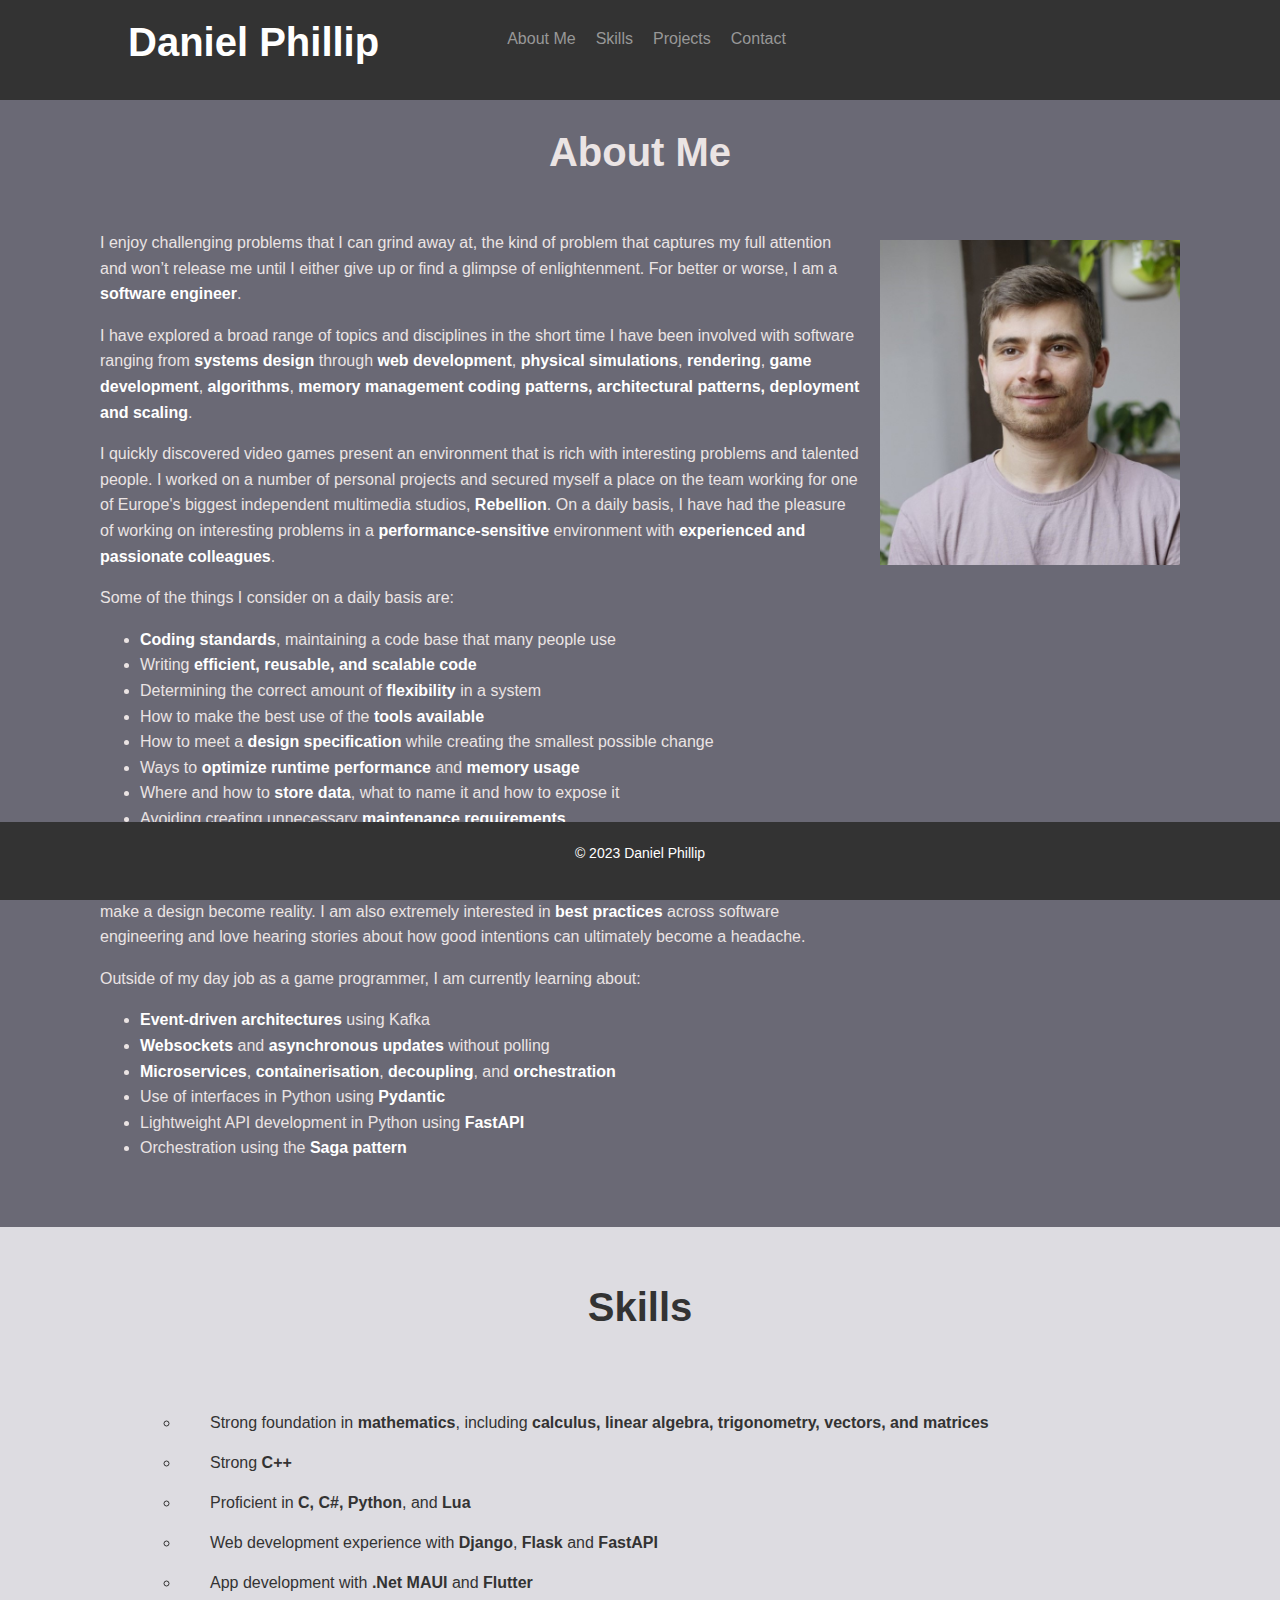
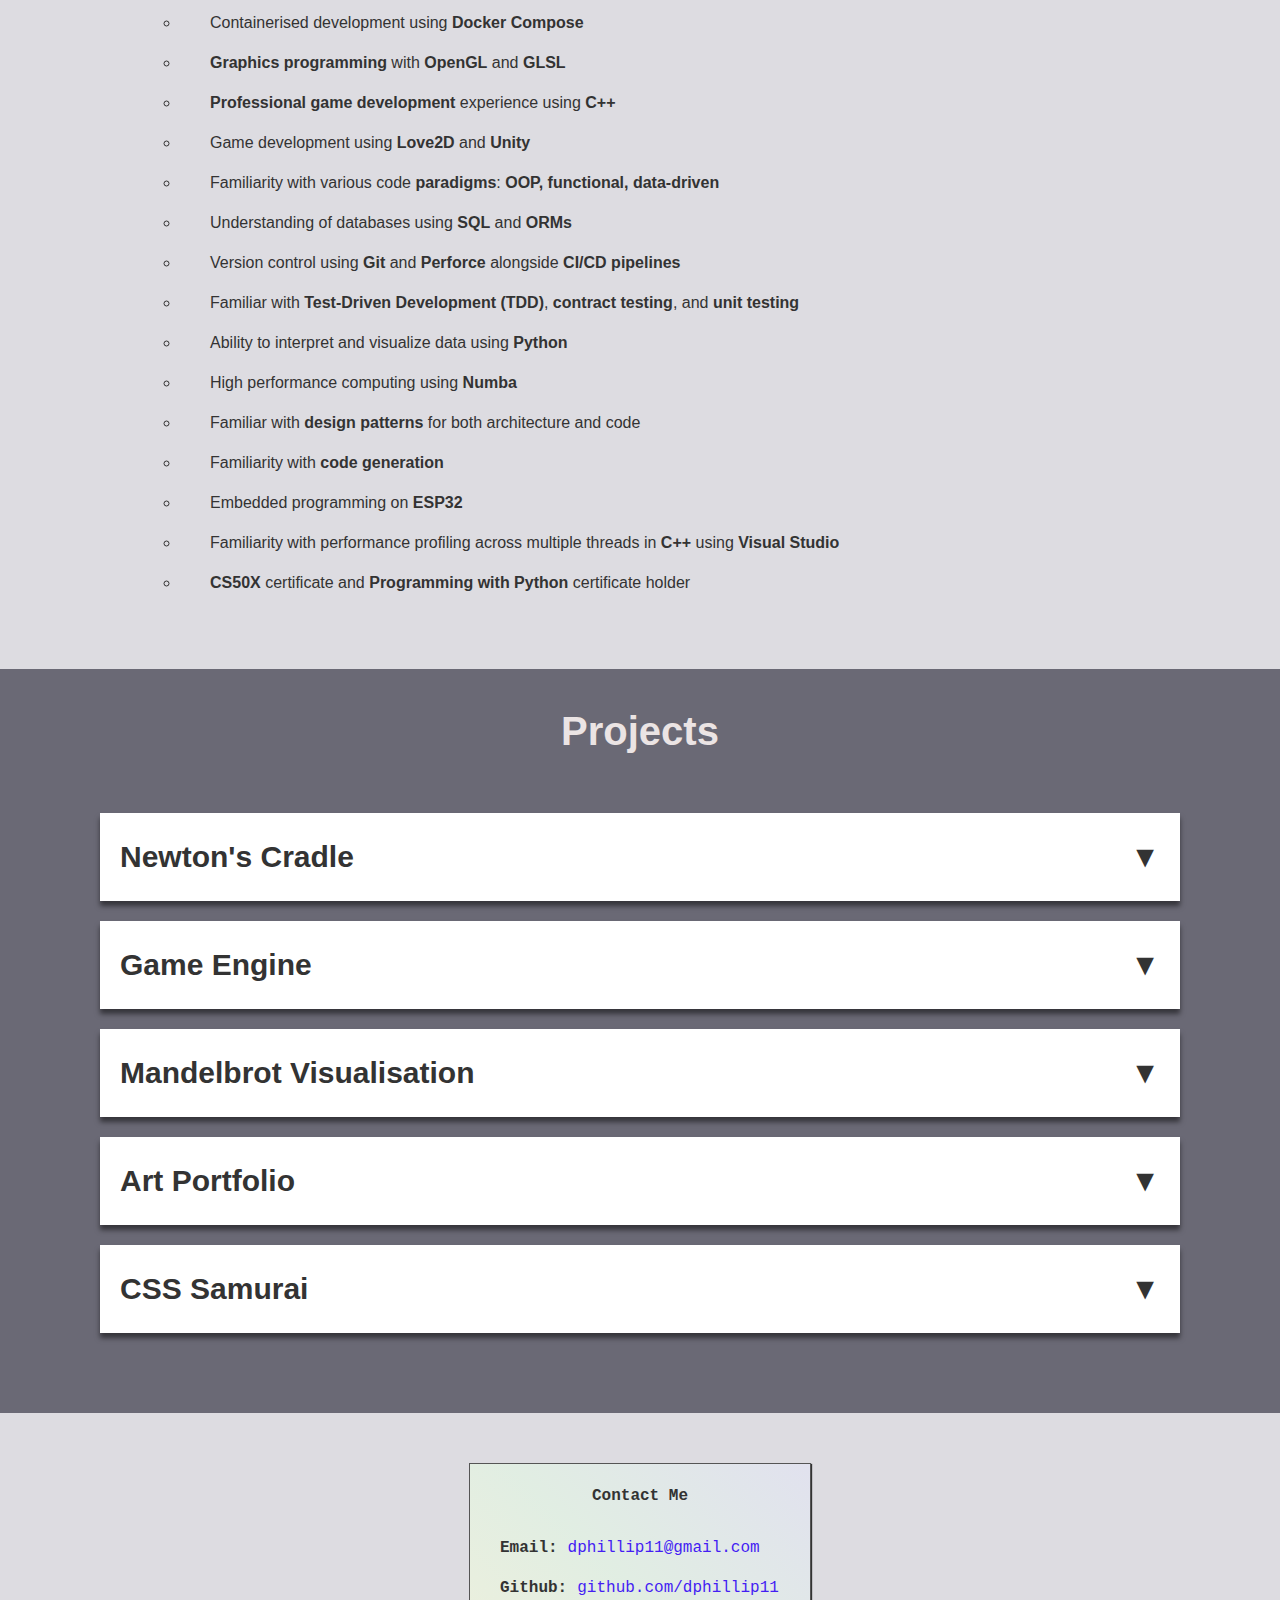
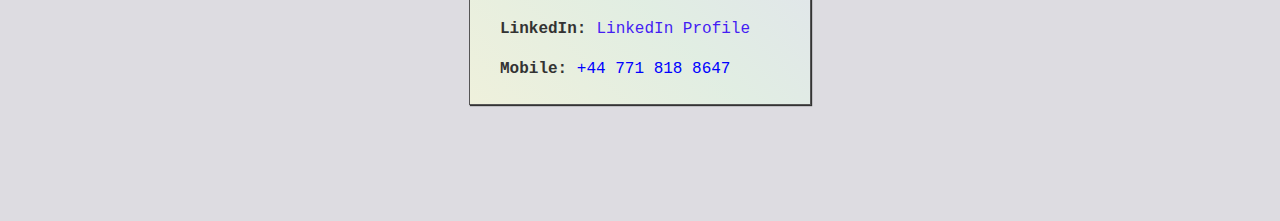
<file: index.html>
<!DOCTYPE html>
<html>

<head>
    <meta charset="utf-8">
    <title>Daniel Phillip</title>
    <link rel="stylesheet" href="styles.css">
</head>

<body>
    <header>
        <h1>Daniel Phillip</h1>
        <nav>
            <ul>
                <li><a href="#about">About Me</a></li>
                <li><a href="#skills-anchor">Skills</a></li>
                <li><a href="#projects-anchor">Projects</a></li>
                <li><a href="#contact">Contact</a></li>
            </ul>
        </nav>
    </header>
    <section class="dark" id="about">
        <div class="about-heading">
            <h1 id="about-header">About Me</h1>
        </div>
        <div class="about-content">
            <div class="about-text">
                <p>I enjoy challenging problems that I can grind away at, the kind of problem that captures my full attention and won’t release me until I either give up or find a glimpse of enlightenment. For better or worse, I am a <b>software engineer</b>.</p>
            
                <p>I have explored a broad range of topics and disciplines in the short time I have been involved with software ranging from <b>systems design</b> through <b>web development</b>, <b>physical simulations</b>, <b>rendering</b>, <b>game development</b>, <b>algorithms</b>, <b>memory management coding patterns, architectural patterns, deployment and scaling</b>.</p>
            
                <p>I quickly discovered video games present an environment that is rich with interesting problems and talented people. I worked on a number of personal projects and secured myself a place on the team working for one of Europe's biggest independent multimedia studios, <b>Rebellion</b>. On a daily basis, I have had the pleasure of working on interesting problems in a <b>performance-sensitive</b> environment with <b>experienced and passionate colleagues</b>.</p>
            
                <p>Some of the things I consider on a daily basis are:</p>
                <ul>
                    <li><b>Coding standards</b>, maintaining a code base that many people use</li>
                    <li>Writing <b>efficient, reusable, and scalable code</b></li>
                    <li>Determining the correct amount of <b>flexibility</b> in a system</li>
                    <li>How to make the best use of the <b>tools available</b></li>
                    <li>How to meet a <b>design specification</b> while creating the smallest possible change</li>
                    <li>Ways to <b>optimize runtime performance</b> and <b>memory usage</b></li>
                    <li>Where and how to <b>store data</b>, what to name it and how to expose it</li>
                    <li>Avoiding creating unnecessary <b>maintenance requirements</b></li>
                </ul>
            
                <p>There are a growing number of things I am passionate about. I really love <b>writing code</b>, I love making things work and it thrills me immensely to discover the cascade of edge cases that must be considered to make a design become reality. I am also extremely interested in <b>best practices</b> across software engineering and love hearing stories about how good intentions can ultimately become a headache.</p>
            
                <p>Outside of my day job as a game programmer, I am currently learning about:</p>
                <ul>
                    <li><b>Event-driven architectures</b> using Kafka</li>
                    <li><b>Websockets</b> and <b>asynchronous updates</b> without polling</li>
                    <li><b>Microservices</b>, <b>containerisation</b>, <b>decoupling</b>, and <b>orchestration</b></li>
                    <li>Use of interfaces in Python using <b>Pydantic</b></li>
                    <li>Lightweight API development in Python using <b>FastAPI</b></li>
                    <li>Orchestration using the <b>Saga pattern</b></li>
                </ul>
            </div>
                     
            <div class="about-image">
                <img src="Assets/Daniel.JPG" alt="Profile Image">
            </div>
        </div>
        <div id="skills-anchor"></div>
    </section>
    <section class="light" id="skills">
        <h1 class="light">Skills</h1>
        <ul>
            <ul>
                <li>Strong foundation in <b>mathematics</b>, including <b>calculus, linear algebra, trigonometry, vectors, and matrices</b></li>
                <li>Strong <b>C++</b></li>
                <li>Proficient in <b>C, C#, Python</b>, and <b>Lua</b></li>
                <li>Web development experience with <b>Django</b>, <b>Flask</b> and <b>FastAPI</b></li>
                <li>App development with <b>.Net MAUI</b> and <b>Flutter</b></li>
                <li>Containerised development using <b>Docker Compose</b></li>
                <li><b>Graphics programming</b> with <b>OpenGL</b> and <b>GLSL</b></li>
                <li><b>Professional game development</b> experience using <b>C++</b>
                <li>Game development using <b>Love2D</b> and <b>Unity</b></li>
                <li>Familiarity with various code <b>paradigms</b>: <b>OOP, functional, data-driven</b></li>
                <li>Understanding of databases using <b>SQL</b> and <b>ORMs</b></li>
                <li>Version control using <b>Git</b> and <b>Perforce</b> alongside <b>CI/CD pipelines</b></li>
                <li>Familiar with <b>Test-Driven Development (TDD)</b>, <b>contract testing</b>, and <b>unit testing</b></li>
                <li>Ability to interpret and visualize data using <b>Python</b></li>
                <li>High performance computing using <b>Numba</b></li>
                <li>Familiar with <b>design patterns</b> for both architecture and code</li>
                <li>Familiarity with <b>code generation</b></li>
                <li>Embedded programming on <b>ESP32</b></li>
                <li>Familiarity with performance profiling across multiple threads in <b>C++</b> using <b>Visual Studio</b></li>
                <li><b>CS50X</b> certificate and <b>Programming with Python</b> certificate holder</li>
            </ul>            

        <div id="projects-anchor"></div>
    </section>

    <section class="dark" id="projects">
        <h1>Projects</h1>
        <div class="project">
            <h2 class="project-name">Newton's Cradle<span class="dropdown-arrow">▼</span></h2>
            <div class="dropdown-content">
                <div class="iframe-wrapper">
                    <iframe src="Projects/newton.html" frameborder="0" width="100%" height="400px"></iframe>
                </div>
                <div class="project-description">
                    <p>
                        I have opted for an interactive demo to lead my portfolio. All of its geometry is modelled using
                        ray
                        intersections and the reflections are exact, this is suitable for such a reflective scene. The
                        scene is rendered using a raytracing algorithm, which is implemented in GLSL. The scene is
                        rendered in real-time, allowing for an interactive experience. You can control the camera
                        using the arrow keys and zoom in and out using the scroll wheel. You can view my
                        <a href="https://www.shadertoy.com/view/ctBXDt">shader code here</a>. You can try the demo in <a
                            href="Projects/newton.html">fullscreen
                            here</a>.
                    </p>
                    <p>
                        The obvious benefit of using shaders, and in this example WebGL, is that it can be loaded
                        directly
                        from an html file and run in the browser, furthermore the size of the image is dictated by the
                        client and not file size, in fact, the code necessary to create it is only a few hundred lines
                        of text. I will be learning WebGPU as this seems to be the future of web based graphics APIs.
                    </p>
                </div>
            </div>
        </div>
        <div class="project">
            <h2 class="project-name">Game Engine<span class="dropdown-arrow">▼</span></h2>
            <div class="dropdown-content">
                <div class="iframe-wrapper">
                    <iframe width="100%" height="400px" src="https://www.youtube.com/embed/kZ6ezt4bB-s" frameborder="0"
                        allow="accelerometer; autoplay; encrypted-media; gyroscope; picture-in-picture"
                        allowfullscreen></iframe>
                </div>
                <div class="project-description">
                    <p>
                        Building a game engine is a real test of organisation! My engine is written in <b>C++</b> and is
                        underpinned by a <b>data structure</b>
                        that is a combination of a <b>unordered map</b> and a <b>vector</b>. This allows for <b>fast
                            iteration</b> over the
                        objects in the scene and <b>fast lookups</b>, the trade off being removal of elements and
                        probably usability to some extent.
                        This forms the basis of my <b>entity component system</b>. <a
                            href=https://github.com/dphillip11/Hashed_Vector_CPP>
                            Check out my code here!</a>
                    </p>

                    <ul id="game-engine-features">
                        Other features include:
                        <li>.OBJ reader for parsing <code>.obj</code> files</li>
                        <li>Manager classes for shaders, models, and textures</li>
                        <li><b>Resource management</b> to ensure resources are loaded only once</li>
                        <li>Transform components with parenting to <b>create hierarchies</b> of game objects</li>
                        <li><b>Oriented bounding box</b> colliders and sphere colliders</li>
                        <li><b>Collision detection</b> using the <b>separating axis theorem</b> and
                            <b>surface normal tests</b>
                        </li>
                        <li>Implemented <b>rigidbody</b> components for handling physical interactions, including
                            <b>angular
                                momentum</b> using quaternions for smooth rotations
                        </li>
                        <li><b>GUI</b> using the ImGUI library for creating and manipulating game objects</li>
                        <li>Continued development and future plans include physically based rendering and scripting</li>
                    </ul>
                    <p>For a deeper dive into my code, you can look <a href="https://github.com/dphillip11/GameEngine">
                            here</a>
                        and <a href="https://github.com/dphillip11/3D_Physics">here</a>.
                    </p>
                    <p>
                        Below is an example of the engine performing sphere collision detection and response on the
                        <b>CPU</b>.
                        I used an <b>octree</b> approach for <b>recursive spatial partitioning</b> and the collision
                        detection
                        is
                        performed across a <b>number of threads</b>:
                    </p>
                </div>

                <div class="iframe-wrapper">
                    <iframe width="100%" height="400px" src="https://www.youtube.com/embed/LdWEugD0k1E" frameborder="0"
                        allow="accelerometer; autoplay; encrypted-media; gyroscope; picture-in-picture"
                        allowfullscreen></iframe>
                </div>
            </div>
        </div>
        <!-- <div class="project">
            <h2 class="project-name">Game Development<span class="dropdown-arrow">▼</span></h2>
            <div class="dropdown-content">
                <div class="video-carousel">
                    <div class="video-frame">
                        <iframe width="560" height="315" src="https://www.youtube.com/embed/sblFx198LTI" frameborder="0"
                            allowfullscreen></iframe>
                    </div>
                    <div class="video-frame">
                        <iframe width="560" height="315" src="https://www.youtube.com/embed/bb6bb0ZMqnI" frameborder="0"
                            allowfullscreen></iframe>
                    </div>
                    <div class="video-frame">
                        <iframe width="560" height="315" src="https://www.youtube.com/embed/ms9gQ040WoQ" frameborder="0"
                            allowfullscreen></iframe>
                    </div>
                    <div class="video-frame">
                        <iframe width="560" height="315" src="https://www.youtube.com/embed/6IH29HmjRYk" frameborder="0"
                            allowfullscreen></iframe>
                    </div>
                </div>
                <div class="project-description">
                    <p>
                        I have completed a course in game development using <b>Love2D</b> and <b>Unity</b> recreated a
                        variety
                        of
                        memorable games or important features including:
                    <ul id="game-list">
                        <li>Pong</li>
                        <li>Flappy Bird</li>
                        <li>Breakout</li>
                        <li>Bejeweled</li>
                        <li>Legend of Zelda</li>
                        <li>Super Mario Bros</li>
                        <li>Angry Birds</li>
                        <li>Portal</li>
                    </ul>
                    The course culminated in the developent of my own <b>2D platformer game</b>with a level editor
                    created in
                    Love2D. <a href=https://github.com/dphillip11/TilePlatformerGame>Check out the repository here.</a>
                    </p>
                </div>
            </div>
        </div>
        <div class="project">
            <h2 class="project-name">Unity Experiments<span class="dropdown-arrow">▼</span></h2>
            <div class="dropdown-content">
                <div class="carousel">
                    <div class="carousel-container">
                        <a href="https://play.unity.com/u/dphillip11">
                            <img class="carousel-image" id="carousel-image"
                                src="https://play-static.unity.com/20230131/p/images/0dce5e07-931e-4c69-8702-439679f067a5_Screenshot_20230129_185738.png"
                                alt="Carousel Image"></a>
                    </div>
                    <div class="carousel-arrows left-arrow">←</div>
                    <div class="carousel-arrows right-arrow">→</div>
                </div>

                <div class="carousel-nav" id="carousel-nav">
                    <div class="carousel-nav-item">
                        <a href="">
                            <img src="https://play-static.unity.com/20230131/p/images/0dce5e07-931e-4c69-8702-439679f067a5_Screenshot_20230129_185738.png"
                                alt="Thumbnail 1">
                        </a>
                    </div>
                    <div class=" carousel-nav-item">
                        <a href="https://play.unity.com/p/63ae9c2ef4a7b80b5ab36901">
                            <img src="https://play-static.unity.com/20221230/p/images/b30039db-988d-4631-acfc-c67e33106e95_Screenshot_2022_12_22_144529.png"
                                alt="Thumbnail 2">
                        </a>
                    </div>
                    <div class="carousel-nav-item">
                        <a href="https://play.unity.com/p/63a35d81c7749603630aea60">
                            <img src="https://play-static.unity.com/20221221/p/images/f7708782-47ee-475c-bd36-49b311f1475e_Screenshot_2022_12_07_164027.png"
                                alt="Thumbnail 3">
                        </a>
                    </div>
                    <div class="carousel-nav-item">
                        <a href="https://play.unity.com/p/6398c82037f2ca0951f37fb5">
                            <img src="https://play-static.unity.com/20221213/p/images/9355acba-a332-4ea8-a203-04455e3d581a_Screenshot_2022_12_13_194611.png"
                                alt="Thumbnail 4">
                        </a>
                    </div>
                    <div class="carousel-nav-item">
                        <a href="https://play.unity.com/p/638b9f1b37f2ca01d8acb229">
                            <img src="https://play-static.unity.com/20221203/p/images/ca2f6d42-9728-4e84-9348-7a32bb05271c_Screenshot_20221203_201603.png"
                                alt="Thumbnail 5">
                        </a>
                    </div>
                    <div class="carousel-nav-item">
                        <a href="https://play.unity.com/p/6384da825836390be851f060">
                            <img src="https://play-static.unity.com/20221128/p/images/6e84aa0d-f9e8-4f78-a91a-9503258ea49d_Screenshot_2022_11_28_170422.png"
                                alt="Thumbnail 6">
                        </a>
                    </div>
                    <div class="carousel-nav-item">
                        <a href="https://play.unity.com/p/63836cf32c7fb000f82ab915">
                            <img src="https://play-static.unity.com/20221127/p/images/d010edf3-d8a2-44a6-bcca-e54771931f98_Screenshot_2022_11_27_150626.png"
                                alt="Thumbnail 7">
                        </a>
                    </div>
                    <div class="carousel-nav-item">
                        <a href="https://play.unity.com/p/6382469c2c7fb000f82a8444">
                            <img src="https://play-static.unity.com/20221126/p/images/656aeae4-4b4e-406c-be4c-775b5a7115b2_Screenshot_2022_11_26_180431.png"
                                alt="Thumbnail 8">
                        </a>
                    </div>
                    <div class="carousel-nav-item">
                        <a href="https://play.unity.com/p/6381eaf12c7fb000f82a73c7">
                            <img src="https://play-static.unity.com/20221126/p/images/bea02083-2989-4526-af11-a3a6d3669aa7_Screenshot_2022_11_26_113700.png"
                                alt="Thumbnail 9">
                        </a>
                    </div>
                    <div class="carousel-nav-item">
                        <a href="https://play.unity.com/p/638141632c7fb000f82a581a">
                            <img src="https://play-static.unity.com/20221125/p/images/e15f65a4-33d6-47a0-879e-8c0b3ea8447c_Screenshot_2022_11_25_233038.png"
                                alt="Thumbnail 10">
                        </a>
                    </div>
                </div>
                <div class="project-description">
                    <p>
                        What you can see here is a number of small projects I have completed using the Unity game
                        engine. I have a good level of familiarity with the engine and recognise the power it has not
                        just to create games but to rapidly prototype ideas. I have done a number of experiments
                        utilising <b>external sensors</b> and lego <b>motors</b> including using a <b>PID controller</b>
                        algorithm to
                        calculate position based on <b>accelerometer</b> readings.
                    </p>
                    <p>I also used the Unity Engine to continue developing my tile platformer game. You can try playing
                        it below or you can interact with some of my other
                        experiments on
                        <a href="https://play.unity.com/u/dphillip11">the unity website</a>.
                    </p>
                </div>
                <div id="unity-section">
                    <iframe id="unity-iframe"
                        src="https://play.unity.com/webgl/1a69331e-6635-4f09-94c7-ce4691007d66?screenshot=true&amp;userID=6381410958363901bced5a9d&amp;embedType=detail"
                        frameborder="0" allow="autoplay; fullscreen; vr" allowfullscreen="" allowvr=""
                        mozallowfullscreen="true" width="1000" height="580" onmousewheel=""
                        webkitallowfullscreen="true"></iframe>
                </div>
            </div>
        </div> -->
        <div class="project">
            <h2 class="project-name">Mandelbrot Visualisation<span class="dropdown-arrow">▼</span></h2>
            <div class="dropdown-content">
                <div class="iframe-wrapper">

                    <iframe id="mandelbrot-iframe" src="Projects/mandelbrot.html" frameborder="0" width="100%"
                        height="400px"></iframe>

                </div>
                <div class="project-description">
                    <p>
                        This was my first foray into <b>graphics programming</b> as is something of a rite of passage
                        for many.

                        Although I have used <b>webGL</b> to create a demo in the browser, my work on Mandelbrot
                        visualisation
                        mostly took place on the CPU using Python and C. I <b>implemented a variety of methods</b> for
                        rendering the M-set with varying degrees of efficiency. WebGL is very limited in terms of
                        floating
                        point accuracy which certainly is not the case for many of the other implementations.
                        The blurriness that occurs as you zoom is an artifact of the limited precision of the floating
                        point calculations. You can look <a href="https://www.shadertoy.com/view/DdBcDD">here</a> to see it on shadertoy.
                    </p>
                    <p>
                        C was of course an excellent language for outputting still images and I actually used
                        <b>convolutional edge detection</b> to automate this so that I could generate many images at
                        increasing
                        levels of zoom. Python initially seemed a little lethargic but withe the help of the
                        <b>Numba</b>
                        library and the use of the <b>JIT compiler</b> I was able <b>vectorise</b> the calculations and
                        improve performance significantly.
                    </p>
                    <p>
                        I wrote a bit about it <a href="Projects/mandelbrot/index.html">here</a>.
                    </p>
                </div>
            </div>
        </div>
        <div class="project">
            <h2 class="project-name">Art Portfolio<span class="dropdown-arrow">▼</span></h2>
            <div class="dropdown-content">
                <div class="iframe-wrapper">
                    <iframe src="https://dphillip11.github.io/rphillip/" frameborder="0" width="100%" height="400px"></iframe>
                </div>
                <div class="project-description">
                    <p>
                        <a href="https://dphillip11.github.io/rphillip/">An art portfolio website</a> to showcase my brother's art work. 
                        With free github hosting and a bash script for updating his artwork, my brother doesn't have to think
                        about how to get his work online.
                    </p>
                </div>
            </div>
        </div>
        <div class="project">
            <h2 class="project-name">CSS Samurai<span class="dropdown-arrow">▼</span></h2>
            <div class="dropdown-content">
                <div class="iframe-wrapper">
                    <iframe src="https://dphillip11.github.io/CSSGame/" frameborder="0" width="100%" height="400px"></iframe>
                </div>
                <div class="project-description">
                    <p>
                       The design brief required a game that could be stored in a small amount of space. 
                       This was a job I was given by my brother while he was working at Risidio on various NFT art work.
                       Using a web browser allowed alot of the effort of animating the game to be externalised so this game was made predominantly
                       using CSS animations and mostly due to the size of the spritesheet the whole page comes to about 72kb. 
                    </p>
                </div>
            </div>
        </div>

        <div id="contact"></div>
    </section>

    <section class="light">
        <div class="contact-card">
            <h2><b>Contact Me</b></h2>
            <p class="transparent">
                <b>Email:</b><a href="mailto:dphillip11@gmail.com">dphillip11@gmail.com</a>
            </p>
            <p class="transparent">
                <b>Github:</b><a href="https://github.com/dphillip11">github.com/dphillip11</a>
            </p class="transparent">
            <p class="transparent">
                <b>LinkedIn:</b><a href="https://www.linkedin.com/in/dphillip11/">LinkedIn Profile</a>
            </p>
            <p class="transparent">
                <b>Mobile:</b></a>
                <blue>+44 771 818 8647</blue>
            </p>
        </div>
    </section>
    <footer>
        <p>© 2023 Daniel Phillip</p>
    </footer>
    <script src="scripts.js"></script>
</body>

</html>
</file>
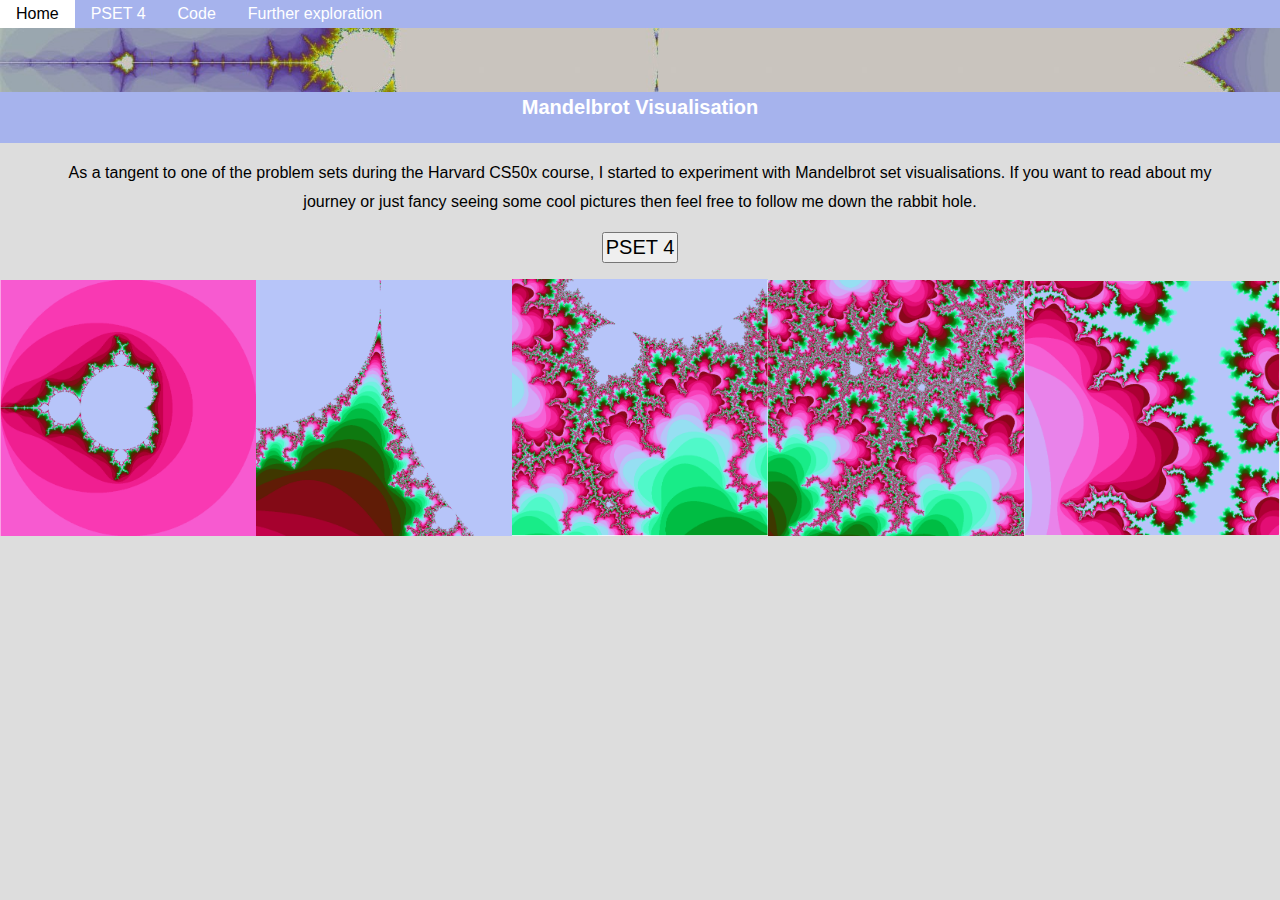
<file: Projects/mandelbrot/index.html>
<!DOCTYPE html>
<html lang = 'en'>
    <head>
        <link href="https://cdn.jsdelivr.net/npm/bootstrap@5.0.2/dist/css/bootstrap.min.css" rel="stylesheet" integrity="sha384-EVSTQN3/azprG1Anm3QDgpJLIm9Nao0Yz1ztcQTwFspd3yD65VohhpuuCOmLASjC" crossorigin="anonymous">
        <script src="https://cdn.jsdelivr.net/npm/bootstrap@5.0.2/dist/js/bootstrap.bundle.min.js" integrity="sha384-MrcW6ZMFYlzcLA8Nl+NtUVF0sA7MsXsP1UyJoMp4YLEuNSfAP+JcXn/tWtIaxVXM" crossorigin="anonymous"></script>
        <link rel="stylesheet" href="styles.css">
        <meta name="viewport" content="width=device-width, initial-scale=1.0">
        <title>Mandelbrot Visualisation</title>
    </head>
    <body>

            <ul class="topnav">
                <li><a class ="active" href="index.html">Home</a></li>
                <li><a href="pset4.html">PSET 4</a></li>
                <li><a href="code.html">Code</a></li>
                <li><a href="further.html">Further exploration</a></li>
            </ul>


            <banner>
                <img src="misc/banner.jpg" width="100%">
            </banner>



            <div class="header">
                <h1>
                    Mandelbrot Visualisation
                </h1>
            </div>

            <p>
                As a tangent to one of the problem sets during the Harvard CS50x course, I started to experiment with Mandelbrot set visualisations. If you want to read about my journey or just fancy seeing
                some cool pictures then feel free to follow me down the rabbit hole.
            </p>

            <a href="pset4.html"><button type="button" class="btn btn-dark">PSET 4</button></a>


            <p></p>



            <div class="flex-container" >
                <img class="tb" src="misc/p1.png">
                <img class="tb" src="misc/p2.png">
                <img class="tb" src="misc/p3.png">
                <img class="tb" src="misc/p4.png">
                <img class="tb" src="misc/p5.png">
            </div>

    </body>
</html>
</file>
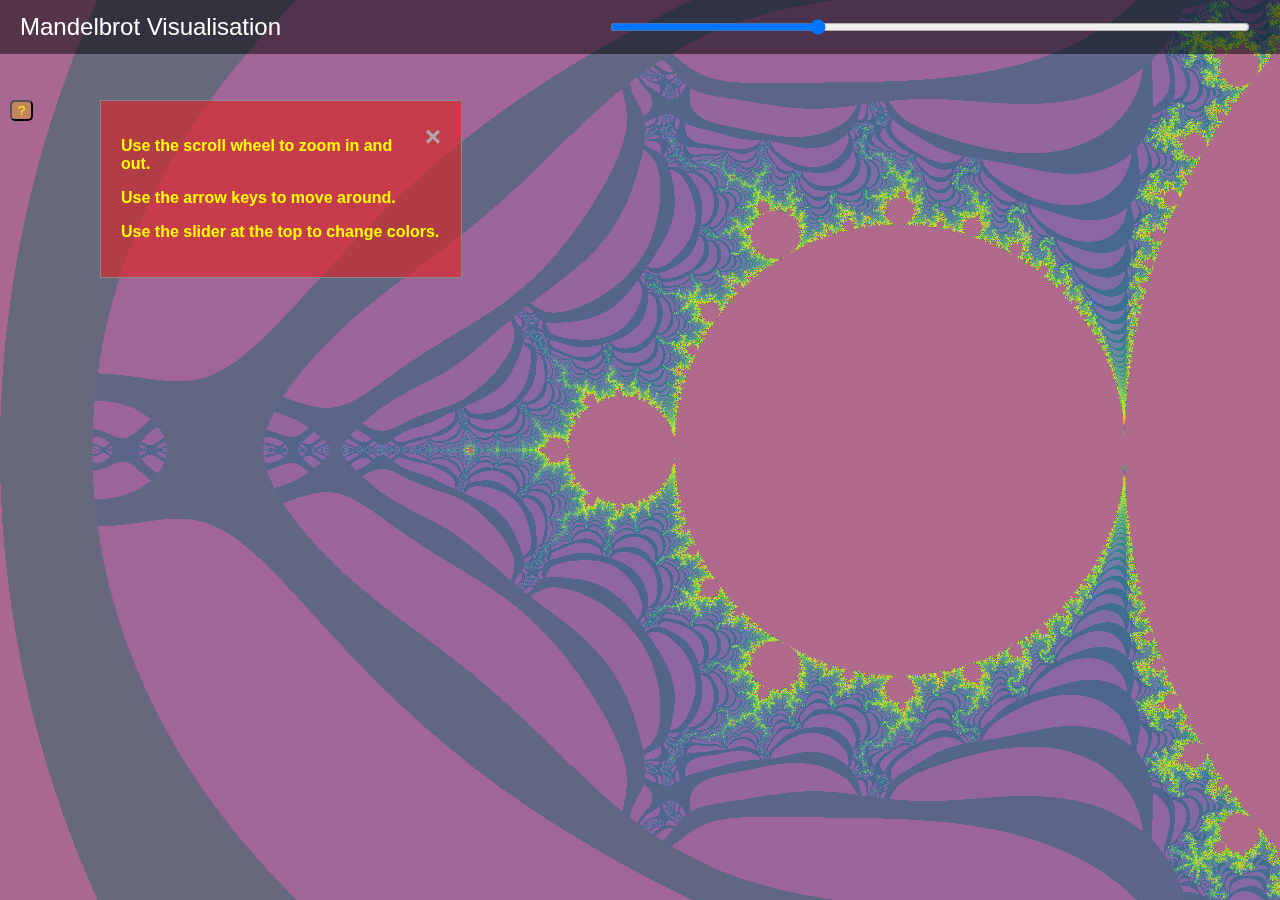
<file: Projects/mandelbrot.html>
<!doctype html>
<html>

<head>
    <style>
        body {
            margin: 0;
            padding: 0;
            background: #f5f5f5;
            font-family: Arial, sans-serif;
            overflow: hidden;
        }

        #my_Canvas {
            position: fixed;
            top: 0;
            left: 0;
            width: 100%;
            height: 100%;
        }

        #topContainer {
            position: absolute;
            top: 0;
            left: 0;
            width: 100%;
            display: flex;
            justify-content: space-between;
            align-items: center;
            padding: 10px 20px;
            background: rgba(0, 0, 0, 0.5);
            color: #fff;
            z-index: 1;
        }

        #banner {
            font-size: 24px;
        }

        #colorRange {
            width: 50%;
            height: 30px;
            background: #fff;
            border-radius: 5px;
            margin-right: 50px;
            ;
            outline: none;
        }

        #colorRange::-webkit-slider-thumb {
            -webkit-appearance: none;
            appearance: none;
            width: 25px;
            border-radius: 5px;
            height: 25px;
            background: #4CAF50;
            cursor: pointer;
        }

        #colorRange::-moz-range-thumb {
            width: 25px;
            height: 25px;
            border-radius: 5px;
            background: #4CAF50;
            cursor: pointer;
        }

    </style>
</head>

<body>

    <div id="topContainer">
        <div id="banner">Mandelbrot Visualisation</div>
        <input type="range" id="colorRange" name="colorRange" min="0" max="100" step="1" value="32">

    </div>
    <canvas width="1920" height="1080" id="my_Canvas"></canvas>

    <button id="infoButton"
        style="color:yellow;background-color: rgba(246, 174, 17, 0.378);position: absolute;border-radius: 5px; top: 100px; left: 10px; z-index: 2;">?</button>

    <div id="infoModal"
        style=" position: fixed; z-index: 1; left: 100px; top: 100px; width: 400px; height: 0%; background-color: rgba(0,0,0,0.4);">
        <div style="background-color: rgba(217, 39, 39, 0.664); padding: 20px; border: 1px solid #888; width: 80%;">
            <span id="close"
                style="color: #aaaaaa; float: right; font-size: 28px; font-weight: bold; cursor: pointer;">&times;</span>
            <p style="color: yellow; font-weight: bold;">Use the scroll wheel to zoom in and out.</p>
            <p style="color: yellow; font-weight: bold;">Use the arrow keys to move around.</p>
            <p style="color: yellow; font-weight: bold;">Use the slider at the top to change colors.</p>
        </div>
    </div>


    <script>

        /*============== Creating a canvas ====================*/
        var canvas = document.getElementById('my_Canvas');
        gl = canvas.getContext('webgl2');

        canvas.width = window.innerWidth;
        canvas.height = window.innerHeight;
        var scale = 0.5;
        var offset = { x: -0.5, y: 0.0 };

        var modal = document.getElementById("infoModal");
        var btn = document.getElementById("infoButton");
        var span = document.getElementById("close");

        btn.onclick = function () {
            if (modal.style.display === "none") {
                modal.style.display = "block";
            } else {
                modal.style.display = "none";
            }
        }

        span.onclick = function () {
            modal.style.display = "none";
        }

        window.onclick = function (event) {
            if (event.target == modal) {
                modal.style.display = "none";
            }
        }

        window.addEventListener('resize', function () {
            canvas.width = window.innerWidth;
            canvas.height = window.innerHeight;
            gl.viewport(0, 0, canvas.width, canvas.height);
            requestAnimationFrame(drawScene);
        });

        canvas.addEventListener('wheel', onWheel, false);

        function onWheel(event) {
            var delta = Math.sign(event.deltaY);
            if (delta > 0) {
                // zoom out
                scale *= 1.1;
            }
            else {
                // zoom in
                scale *= 0.9;
            }
            requestAnimationFrame(drawScene);
        }

        var speed = 0.5; // Change this value to control the speed of panning

        window.addEventListener('keydown', function (event) {
            modified_scale = scale;
            switch (event.key) {
                case 'ArrowUp':
                    offset.y += speed * modified_scale;
                    break;
                case 'ArrowDown':
                    offset.y -= speed * modified_scale;
                    break;
                case 'ArrowLeft':
                    offset.x -= speed * modified_scale;
                    break;
                case 'ArrowRight':
                    offset.x += speed * modified_scale;
                    break;
            }
            requestAnimationFrame(drawScene);
        }, false);

        var colorScheme = 0;

        document.getElementById("colorRange").addEventListener("input", function (event) {
            colorScheme = parseInt(event.target.value);
            requestAnimationFrame(drawScene);
        });

        colorScheme = parseInt(document.getElementById("colorRange").value);

        document.getElementById("colorRange").addEventListener("keydown", function (event) {
            if (event.key.startsWith("Arrow")) {
                event.preventDefault();
            }
        });



        /*======== Defining and storing the geometry ===========*/

        var vertices = [
            -1, 1, 0.0,
            -1, -1, 0.0,
            1, -1, 0.0,
            1, 1, 0.0
        ];

        indices = [0, 1, 2, 0, 2, 3];

        // Create an empty buffer object to store vertex buffer
        var vertex_buffer = gl.createBuffer();

        // Bind appropriate array buffer to it
        gl.bindBuffer(gl.ARRAY_BUFFER, vertex_buffer);

        // Pass the vertex data to the buffer
        gl.bufferData(gl.ARRAY_BUFFER, new Float32Array(vertices), gl.STATIC_DRAW);

        // Unbind the buffer
        gl.bindBuffer(gl.ARRAY_BUFFER, null);

        // Create an empty buffer object to store Index buffer
        var Index_Buffer = gl.createBuffer();

        // Bind appropriate array buffer to it
        gl.bindBuffer(gl.ELEMENT_ARRAY_BUFFER, Index_Buffer);

        // Pass the vertex data to the buffer
        gl.bufferData(gl.ELEMENT_ARRAY_BUFFER, new Uint16Array(indices), gl.STATIC_DRAW);

        // Unbind the buffer
        gl.bindBuffer(gl.ELEMENT_ARRAY_BUFFER, null);

        /*================ Shaders ====================*/

        // Vertex shader source code
        var vertCode = '#version 300 es\n' +
            'in vec3 coordinates;' +

            'void main(void) {' +
            ' gl_Position = vec4(coordinates, 1.0);' +
            '}';

        // Create a vertex shader object
        var vertShader = gl.createShader(gl.VERTEX_SHADER);

        // Attach vertex shader source code
        gl.shaderSource(vertShader, vertCode);

        // Compile the vertex shader
        gl.compileShader(vertShader);
        if (!gl.getShaderParameter(vertShader, gl.COMPILE_STATUS)) {
            console.error('ERROR compiling vertex shader!', gl.getShaderInfoLog(vertShader));
        }

        //fragment shader source code
        var fragCode = `#version 300 es
precision highp float;
out vec4 fragColor;
uniform float iTime;
uniform vec2 canvasSize;
uniform vec2 offset;
uniform float scale;
uniform float colorScheme;
float colors = 60.;   
const float max_iter = 500.0;
vec2 trapCenter1 = vec2(0.2, 0.3);
vec2 trapCenter2 = vec2(-0.5, 0.1);
float trapRadius1 = 0.1;
float trapRadius2 = 0.2;

vec3 trapColor[3] = vec3[](
    vec3(1., 0., 0.), // Red color for trap 1
    vec3(0., 1., 0.), // Green color for trap 2
    vec3(0., 0., 1.)  // Blue color for trap 3
);

vec3 computeTraps(vec2 z) {
    vec2 traps[3] = vec2[](
        vec2(0.2, 0.3), 
        vec2(-0.5, 0.1),
        vec2(sin(iTime), cos(iTime))
    );
    vec3 color = vec3(0.0);
    for(int i = 0; i < traps.length(); i++) {
        vec2 trap = traps[i];
        vec3 trapC = trapColor[i];
        float dist = length(z - trap);
        color += trapC / (1.0 + dist * dist); // color contribution based on the distance
    }
    return color;
}

vec3 colorize(float m, vec3 trapColor) {
    float offset_r = 0.1*colorScheme + 0.;
    float offset_g = 0.2*colorScheme + 3.14/6.; 
    float offset_b = 0.3*colorScheme + 3.14/3.;
    float increment = 3.1415 / (colors - 1.);
    float R = 125. * (sin((increment * m) + offset_r)+1.);
    float G = 125. * (sin((increment * m) + offset_b) +1.);
    float B = 125. * (sin((increment * m) + offset_g)+1.);
    vec3 color = vec3(R,G,B)/255.;

    // Blend the trap color with the calculated color
    return mix(color, trapColor, 0.5);
}

vec2 cmul(vec2 a, vec2 b) { return vec2(a.x*b.x-a.y*b.y, a.x*b.y+a.y*b.x); }


float mandelbrot_perturbation( vec2 c, vec2 dc, out vec2 z_out )
{
    vec2 z  = vec2(0.0);
    vec2 dz = vec2(0.0);
    float n = -1.0;
    for( int i=0; i<6000; i++ )
    {
        dz = cmul(2.0*z+dz,dz) + dc; 
        z  = cmul(z,z)+c; 
        if( dot(dz,dz)>4.0 ) { 
            n = float(i);
            break;
        }
    }
    z_out = z;
    return n;
}

void main() {
    vec2 fragCoord = gl_FragCoord.xy / canvasSize.y;  // Normalize to [0, 1]
    vec2 p = fragCoord * 2.0 - 1.0;  // Convert to [-1, 1]
    p = p * scale + offset;  // Apply scale and offset

    vec2 c= vec2(-1.,0.);  

    vec2 dc = p;
    vec2 z;
    float m = mandelbrot_perturbation(c, dc, z);
    
    vec3 trapColor = computeTraps(z);
    vec3 color = colorize(m, trapColor);

    fragColor = vec4(color, 1.0);
}
`;





        // Create fragment shader object
        var fragShader = gl.createShader(gl.FRAGMENT_SHADER);

        // Attach fragment shader source code
        gl.shaderSource(fragShader, fragCode);

        // Compile the fragmentt shader
        gl.compileShader(fragShader);
        if (!gl.getShaderParameter(fragShader, gl.COMPILE_STATUS)) {
            console.error('ERROR compiling fragment shader!', gl.getShaderInfoLog(fragShader));
        }

        // Create a shader program object to store
        // the combined shader program
        var shaderProgram = gl.createProgram();

        // Attach a vertex shader
        gl.attachShader(shaderProgram, vertShader);

        // Attach a fragment shader
        gl.attachShader(shaderProgram, fragShader);

        // Link both the programs
        gl.linkProgram(shaderProgram);

        // Use the combined shader program object
        gl.useProgram(shaderProgram);

        /*======= Associating shaders to buffer objects =======*/

        // Bind vertex buffer object
        gl.bindBuffer(gl.ARRAY_BUFFER, vertex_buffer);

        // Bind index buffer object
        gl.bindBuffer(gl.ELEMENT_ARRAY_BUFFER, Index_Buffer);

        // Get the attribute location
        var coord = gl.getAttribLocation(shaderProgram, "coordinates");

        // Point an attribute to the currently bound VBO
        gl.vertexAttribPointer(coord, 3, gl.FLOAT, false, 0, 0);

        // Enable the attribute
        gl.enableVertexAttribArray(coord);

        var offsetLocation = gl.getUniformLocation(shaderProgram, "offset");
        var scaleLocation = gl.getUniformLocation(shaderProgram, "scale");
        var colorSchemeLocation = gl.getUniformLocation(shaderProgram, "colorScheme");
        var canvasSizeLocation = gl.getUniformLocation(shaderProgram, "canvasSize");
        var timeLocation = gl.getUniformLocation(shaderProgram, "iTime");
        var processing = false;
        function drawScene() {

            gl.uniform1f(timeLocation, Date.now());
            gl.uniform2f(canvasSizeLocation, canvas.width, canvas.height);
            gl.uniform1f(scaleLocation, scale);
            gl.uniform2f(offsetLocation, offset.x, offset.y);
            gl.uniform1f(colorSchemeLocation, colorScheme);
            /*=========Drawing the triangle===========*/
            // Clear the canvas
            gl.clearColor(1, 0.5, 0.5, 0.9);

            // Enable the depth test
            gl.enable(gl.DEPTH_TEST);

            // Clear the color buffer bit
            gl.clear(gl.COLOR_BUFFER_BIT);

            // Set the view port
            gl.viewport(0, 0, canvas.width, canvas.height);

            // Draw the triangle
            gl.drawElements(gl.TRIANGLES, indices.length, gl.UNSIGNED_SHORT, 0);
        }


        requestAnimationFrame(drawScene);

        window.addEventListener('DOMContentLoaded', function () {
            requestAnimationFrame(drawScene);
        });

    </script>
</body>

</html>
</file>
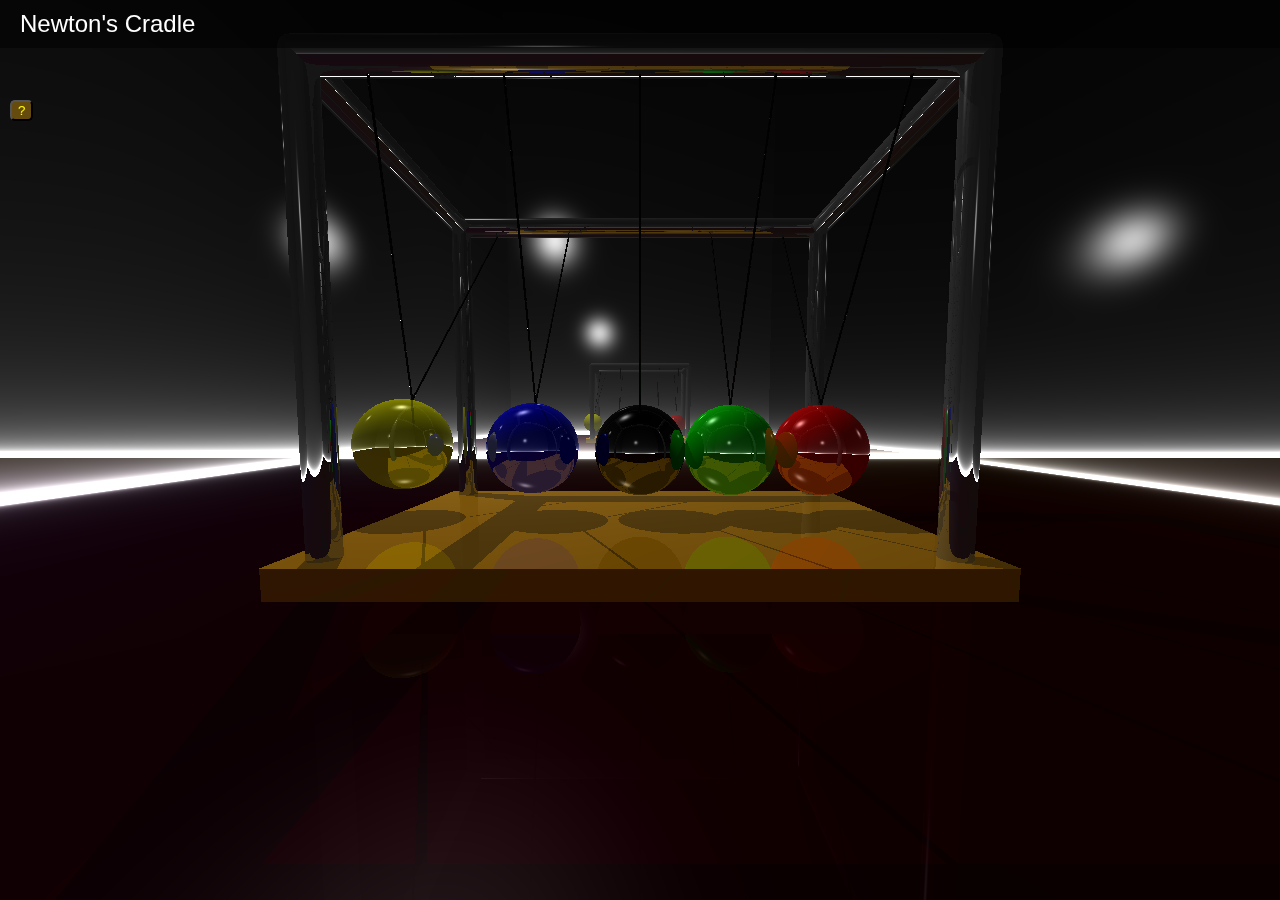
<file: Projects/newton.html>
<!doctype html>
<html>

<head>
    <style>
        body {
            margin: 0;
            padding: 0;
            background: #f5f5f5;
            font-family: Arial, sans-serif;
            overflow: hidden;
        }

        #my_Canvas {
            position: fixed;
            top: 0;
            left: 0;
            width: 100%;
            height: 100%;
        }

        #topContainer {
            position: absolute;
            top: 0;
            left: 0;
            width: 100%;
            display: flex;
            justify-content: space-between;
            align-items: center;
            padding: 10px 20px;
            background: rgba(0, 0, 0, 0.5);
            color: #fff;
            z-index: 1;
        }

        #banner {
            font-size: 24px;
        }

    </style>
</head>

<body>

    <div id="topContainer">
        <div id="banner">Newton's Cradle</div>
    </div>
    <canvas width="1920" height="1080" id="my_Canvas"></canvas>

    <button id="infoButton"
        style="color:yellow;background-color: rgba(246, 174, 17, 0.378);position: absolute;border-radius: 5px; top: 100px; left: 10px; z-index: 2;">?</button>

    <div id="infoModal"
        style="display: none; position: fixed; z-index: 1; left: 100px; top: 100px; width: 400px; height: 0%; background-color: rgba(0,0,0,0.4);">
        <div style="background-color: rgba(217, 39, 39, 0.664); padding: 20px; border: 1px solid #888; width: 80%;">
            <span id="close"
                style="color: #aaaaaa; float: right; font-size: 28px; font-weight: bold; cursor: pointer;">&times;</span>
            <p style="color: yellow; font-weight: bold;">Use the arrow keys to move the camera.</p>
            <p style="color: yellow; font-weight: bold;">Use the scroll wheel to zoom.</p>
        </div>
    </div>


    <script>

        /*============== Creating a canvas ====================*/
        var canvas = document.getElementById('my_Canvas');
        //gl = canvas.getContext('experimental-webgl');
        gl = canvas.getContext('webgl2');

        canvas.width = window.innerWidth;
        canvas.height = window.innerHeight;
        var scale = 4.0;
        var center = { x: 0.0, y: 200.0 };
        var processing = false
        var time = 0.0;
        var camDepth = 0.5;
        var modal = document.getElementById("infoModal");
        var btn = document.getElementById("infoButton");
        var span = document.getElementById("close");

        btn.onclick = function () {
            if (modal.style.display === "none") {
                modal.style.display = "block";
            } else {
                modal.style.display = "none";
            }
        }

        span.onclick = function () {
            modal.style.display = "none";
        }

        window.onclick = function (event) {
            if (event.target == modal) {
                modal.style.display = "none";
            }
        }

        canvas.onwheel = function (event) {
            // Use event.deltaY to get the amount of scrolling
            var scrollAmount = event.deltaY;

            // Update camDepth based on the scroll amount.
            // Here we scale the scroll amount to a suitable range for camDepth.
            camDepth -= scrollAmount * 0.01;

            // Clamp camDepth to the range [0.5, 5]
            camDepth = Math.max(0.3, Math.min(5, camDepth));
        }

        window.addEventListener('resize', function () {
            canvas.width = window.innerWidth;
            canvas.height = window.innerHeight;
            gl.viewport(0, 0, canvas.width, canvas.height);
        });

        window.addEventListener('keydown', function (event) {
            switch (event.key) {
                case 'ArrowUp':
                    center.y += 10;
                    break;
                case 'ArrowDown':
                    center.y -= 10;
                    break;
                case 'ArrowLeft':
                    center.x -= 5;
                    break;
                case 'ArrowRight':
                    center.x += 5;
                    break;
            }
        }, false);


        /*======== Defining and storing the geometry ===========*/

        var vertices = [
            -1, 1, 0.0,
            -1, -1, 0.0,
            1, -1, 0.0,
            1, 1, 0.0
        ];

        indices = [0, 1, 2, 0, 2, 3];

        // Create an empty buffer object to store vertex buffer
        var vertex_buffer = gl.createBuffer();

        // Bind appropriate array buffer to it
        gl.bindBuffer(gl.ARRAY_BUFFER, vertex_buffer);

        // Pass the vertex data to the buffer
        gl.bufferData(gl.ARRAY_BUFFER, new Float32Array(vertices), gl.STATIC_DRAW);

        // Unbind the buffer
        gl.bindBuffer(gl.ARRAY_BUFFER, null);

        // Create an empty buffer object to store Index buffer
        var Index_Buffer = gl.createBuffer();

        // Bind appropriate array buffer to it
        gl.bindBuffer(gl.ELEMENT_ARRAY_BUFFER, Index_Buffer);

        // Pass the vertex data to the buffer
        gl.bufferData(gl.ELEMENT_ARRAY_BUFFER, new Uint16Array(indices), gl.STATIC_DRAW);

        // Unbind the buffer
        gl.bindBuffer(gl.ELEMENT_ARRAY_BUFFER, null);

        /*================ Shaders ====================*/

        // Vertex shader source code
        var vertCode =
            '#version 300 es\n' +
            'in vec3 coordinates;' +

            'void main(void) {' +
            ' gl_Position = vec4(coordinates, 1.0);' +
            '}';

        // Create a vertex shader object
        var vertShader = gl.createShader(gl.VERTEX_SHADER);

        // Attach vertex shader source code
        gl.shaderSource(vertShader, vertCode);

        // Compile the vertex shader
        gl.compileShader(vertShader);
        if (!gl.getShaderParameter(vertShader, gl.COMPILE_STATUS)) {
            console.error('ERROR compiling vertex shader!', gl.getShaderInfoLog(vertShader));
        }

        //fragment shader source code
        var fragCode = `#version 300 es
            precision highp float;
//number of light bounces
int BOUNCES = 1;
uniform vec2 iResolution;
uniform float iTime;
uniform vec2 iMouse;
uniform float camDepth;
out vec4 fragColor;
struct cylinder
{
    vec3 centre;
    vec3 axis;
    float length;
    float radius;
};

struct Box
{
    vec3 centre;
    vec3 size;
};


//////////////////////objects

//collider ID's
const int NO_COL = -2;
const int GROUND = -1;
const int BALL[5] = int[5](0,1,2,3,4);
const int BASE = 5;
const int FRAME = 6;
const int PIPEJOINT = 7;
const int STRINGS = 8;
const int CUBEMAP = 9;


cylinder frame[8] = cylinder[8](
    //frame
    cylinder(vec3(0., 8., 8.), vec3(1, 0, 0), 10., 0.25),
    cylinder(vec3(0., 8., 2.), vec3(1, 0, 0), 10., 0.25),
    cylinder(vec3(-5, 8., 5.), vec3(0, 0, 1), 6., 0.25),
    cylinder(vec3(5, 8., 5.), vec3(0, 0, 1), 6., 0.25),
    //legs
    cylinder(vec3(-5, 4., 2.), vec3(0, 1, 0), 8., 0.25),
    cylinder(vec3(-5, 4., 8.), vec3(0, 1, 0), 8., 0.25),
    cylinder(vec3(5, 4., 2.), vec3(0, 1, 0), 8., 0.25),
    cylinder(vec3(5, 4., 8.), vec3(0, 1, 0), 8., 0.25));
    
cylinder strings[10];
   
vec4 balls[5] = vec4[5](
    //balls
    vec4(-4., 2, 5, 1), 
    vec4(-2, 2, 5, 1), 
    vec4(0., 2, 5, 1), 
    vec4(2, 2, 5, 1), 
    vec4(4, 2, 5, 1));

vec4 pipeJoints[4] = vec4[4](
    //pipe joints
    vec4(-5, 8, 2, 0.25), 
    vec4(5, 8, 2, 0.25), 
    vec4(-5, 8, 8,0.25), 
    vec4(5, 8, 8, 0.25));

const float MAP_SIZE = 20.;
Box base = Box(vec3(0,0.25,5),vec3(11.25,0.5,7));
Box cubeMap = Box(vec3(0,0,5),vec3(MAP_SIZE,90.,MAP_SIZE));

vec3 ballColor[5] = vec3[5](vec3(1, 0, 0), vec3(0, 1, 0), vec3(0, 0, 0), vec3(0, 0, 1), vec3(1, 1, 0));
vec3 frameColor = vec3(0.3, 0.3, 0.3);
vec3 groundColor = vec3(0.3, 0.05, 0.4);
vec3 skyColor = vec3(0.5, 0.8, 1);
vec3 stringColor = vec3(0.4, 0.4, 0.4);
vec3 baseColor = vec3(214., 141., 6.)/255.;
vec3 cubeMapColor = vec3(0.1, 0.1, 0.1);
struct Camera
{
    vec3 pos;
    vec3 target;
    float depth;
    vec3 up;
    vec3 right;
    vec3 forward;
};


Camera cam = Camera(vec3(1),vec3(0,5,3),0.7,vec3(0,1,0),vec3(1,0,0), vec3(0,0,1));

vec3 light_pos;
float reflectionDenominator = 150.;
float shininess_ball = 128.;
float shininess_frame = 90.;
float shininess_base = 32.;
float shininess_ground = 16.;
float shininess_string = 5.;
float shininess_cubeMap = 128.;
float ambientIntensity = 0.3;



struct intersection {
    int collider;
    float distance;
    vec3 normal;
    vec3 point;
    vec3 reflectDir;  
};

void GetGroundIntersection(vec3 ray_origin, vec3 ray_dir, inout intersection intx)
{
    //check intersection with ground, y=0
    if (ray_origin.y > 0. && ray_dir.y < 0.)
    {
        float d = abs(ray_origin.y / ray_dir.y);
        
        if (d > 0. && (intx.collider == NO_COL || d < intx.distance))
        {  
            intx.collider = GROUND;
            intx.distance = d;
            intx.normal = vec3(0,1,0);
        }
    }
}

void GetSphereIntersection(vec3 ray_origin, vec3 ray_dir, vec4 sphere, inout intersection intx, int ID)
{
        //vector to sphere directly
        vec3 sphere_dir = sphere.xyz - ray_origin;
        //calculate projection along ray direction
        float dotP = dot(sphere_dir, ray_dir);
        //ignore spheres in opposite direction
        if (dotP < 0.)
            return;
        vec3 ray_proj = dotP * ray_dir;
        float ray_length = length(ray_proj);
        vec3 ray_point = ray_proj + ray_origin;
        //distance from line to centre
        float d = length(sphere.xyz - ray_point);
        if (d > sphere.w)
            return;
        //calculate sphere intersection, pythagoras
        float overlap = sqrt(pow(sphere.w, 2.) - pow(d, 2.));
        ray_length -= overlap;
        if (ray_length < intx.distance || intx.collider == NO_COL)
        {
            intx.distance = ray_length;
            intx.collider = ID;
            intx.normal = normalize(ray_origin + ray_length * ray_dir - sphere.xyz);
        }
}

void WorldSphereIntersections(vec3 ray_origin, vec3 ray_dir, inout intersection intx)
{
    for (int i = 0; i < balls.length(); i ++)
    {
          GetSphereIntersection(ray_origin, ray_dir, balls[i], intx, BALL[i]);     
    }
    for (int i = 0; i < pipeJoints.length(); i ++)
    {
          GetSphereIntersection(ray_origin, ray_dir, pipeJoints[i], intx, PIPEJOINT);     
    }
}

void GetCubeMapIntersection(vec3 ray_origin, vec3 ray_dir, Box box, inout intersection intx, int ID)
{

     float dz = (sign(ray_dir.z) * MAP_SIZE - ray_origin.z + 5.) / ray_dir.z;
     float dx = (sign(ray_dir.x) * MAP_SIZE - ray_origin.x) / ray_dir.x;
     //throwing error when the second normal is set correctly
     vec3 normal = dz > 0. && dz < dx ? vec3(0,0,-sign(ray_dir.z)): vec3(-1,0,0); 
     float d = min(abs(dz),abs(dx));   
     if (d > 0. && (intx.collider == NO_COL || d < intx.distance))
     {  
        intx.collider = ID;
        intx.distance = d;
        intx.normal = normal;
     }
}

void GetBoxIntersection(vec3 ray_origin, vec3 ray_dir, Box box, inout intersection intx, int ID)
{
    vec3 m = 1.0 / ray_dir;
    vec3 n = m * (ray_origin - box.centre);
    vec3 k = abs(m) * 0.5 * box.size;
    vec3 t1 = -n - k;
    vec3 t2 = -n + k;

    float tN = max(max(t1.x, t1.y), t1.z);
    float tF = min(min(t2.x, t2.y), t2.z);

    if (tN > tF || tF < 0.0)
        return;

    vec3 oN = -sign(ray_dir) * step(t1.yzx, t1.xyz) * step(t1.zxy, t1.xyz);

    if (tN > 0. && tN < intx.distance)
    {
        intx.distance = tN;
        intx.normal = oN;
        intx.collider = ID;
    }

}

void WorldBoxIntersections(vec3 ray_origin, vec3 ray_dir, inout intersection intx)
{
    GetBoxIntersection(ray_origin, ray_dir, base, intx, BASE);
    GetCubeMapIntersection(ray_origin, ray_dir, cubeMap, intx, CUBEMAP);  
}
    
void GetCylinderIntersection(vec3 ray_origin, vec3 ray_dir, cylinder cyl, inout intersection intx, int ID)
{
   vec3 A = cyl.centre - cyl.axis * (cyl.length * 0.5);
   vec3 OA = ray_origin - A;
   float a = dot(ray_dir, ray_dir) -pow(dot(ray_dir, cyl.axis),2.);
   float b = 2. * (dot(ray_dir,OA) - dot(ray_dir,cyl.axis) * dot(OA, cyl.axis));
   float c = dot(OA,OA) - pow(dot(OA,cyl.axis),2.) - pow(cyl.radius,2.);
   
   float det = b*b - 4.*a*c;
   if (det<0.)
       return;
   float t1 = (-b+sqrt(det))/(2.*a);
   float t2 = (-b-sqrt(det))/(2.*a);
   float distance = min(t1,t2);
   vec3 t = ray_origin + distance * ray_dir;
   vec3 At = t-A;
   float axisPos = dot(At, cyl.axis);
   if (axisPos > cyl.length || axisPos < 0.)
      return;
  
   if (distance >= 0. && (distance < intx.distance || intx.collider == NO_COL))
   {
       intx.collider = ID;
       intx.distance = distance;
       vec3 point = ray_origin + ray_dir * distance;
       vec3 c2p = point - cyl.centre;
       vec3 normal = c2p - dot(c2p, cyl.axis) * cyl.axis;
       intx.normal = normalize(normal);
   }
}

void WorldCylinderIntersections(vec3 ray_origin, vec3 ray_dir, inout intersection intx)
{
    for (int i = 0; i < frame.length(); i ++)
    {
         GetCylinderIntersection(ray_origin, ray_dir, frame[i], intx, FRAME);
    }
    for (int i = 0; i < strings.length(); i ++)
    {
         GetCylinderIntersection(ray_origin, ray_dir, strings[i], intx, STRINGS);
    }
}

intersection GetIntersection(vec3 ray_origin, vec3 ray_dir)
{
    intersection intx = intersection(NO_COL,0., vec3(0), vec3(0),vec3(0));
    
    GetGroundIntersection(ray_origin, ray_dir, intx);
    
    WorldSphereIntersections(ray_origin, ray_dir, intx);
    
    WorldBoxIntersections(ray_origin, ray_dir, intx);
    
    WorldCylinderIntersections(ray_origin, ray_dir, intx); 
    
    intx.point = ray_origin + ray_dir * intx.distance;
    intx.reflectDir = normalize(reflect(ray_dir, intx.normal));
    
    return intx;
    
}

float GetLocalDiffuse(vec3 point, vec3 normal, vec3 ray_dir)
{
    vec3 light_dir = normalize(light_pos - point);
    //check if light is obstructed
    intersection incomingLight = GetIntersection(point, light_dir);
    float obstructedModifier = 1.;
    if (incomingLight.collider != NO_COL && incomingLight.collider != CUBEMAP)
        obstructedModifier = 0.4;
    //calculate diffuse value
    float diffuseIntensity = 0.6 * max(dot(light_dir, normal), 0.);
    return diffuseIntensity * obstructedModifier + ambientIntensity;
}



vec3 GetLocalColor(vec3 ray_dir, intersection intx, inout float multiplier)
{

    if (intx.collider == NO_COL)
    {
        return (0.3 + abs(ray_dir.z)) * skyColor;
    }
    
    vec3 materialColor;
    float reflectivity;
    float shininess;
    
    if (intx.collider == GROUND)
    {
        vec3 col = 0.2 + 0.5*cos(iTime+intx.point.xzx/MAP_SIZE+vec3(0,2,4));
        materialColor = col;
        shininess = shininess_ground;
    }
    else if (intx.collider == FRAME || intx.collider == PIPEJOINT)
    {
        materialColor = frameColor;
        shininess = shininess_frame;  
    }
    else if (intx.collider < BASE)
    {
        materialColor = ballColor[BALL[intx.collider]];
        shininess = shininess_frame;  
    }
    else if (intx.collider == BASE)
    {
        materialColor = baseColor;
        shininess = shininess_frame;  
    }
    else if (intx.collider == STRINGS)
    {
        materialColor = stringColor;;
        shininess = shininess_string; 
    }
     else if (intx.collider == CUBEMAP)
    {
        materialColor =  cubeMapColor * ((sin(iTime)+1.)*0.3)/(intx.point.y * 0.05);
        shininess = shininess_cubeMap; 
    }
    reflectivity = shininess/reflectionDenominator;
    multiplier *= reflectivity;
    //diffuse
    vec3 diffuseColor = GetLocalDiffuse(intx.point, intx.normal, ray_dir) * materialColor;
    //reflected
    vec3 light_dir = normalize(light_pos - intx.point);
    //specular
    vec3 specular = pow(max(dot(light_dir, intx.reflectDir), 0.), shininess) * vec3(1);
    
    return diffuseColor + specular;

}


void TraverseLightPath(vec3 ray_dir, inout intersection intx, inout vec3 totalColor, inout float multiplier)
{
    totalColor += multiplier * GetLocalColor(ray_dir, intx, multiplier);
    intx = GetIntersection(intx.point, intx.reflectDir);
}

vec3 GetColor(vec3 ray_origin, vec3 ray_dir)
{
    float multiplier = 1.;
    vec3 totalColor = vec3(0);
    intersection intx = GetIntersection(ray_origin, ray_dir);
    
    for (int i = 0; i < BOUNCES; i ++)
    {
        TraverseLightPath(ray_dir, intx, totalColor, multiplier);
        ray_dir = intx.reflectDir;
    }
    totalColor = clamp(totalColor, vec3(0),vec3(1));
    return totalColor;
}


void PositionBalls()
{
    float angle = 0.4 * sin(iTime * 3.);
    //vertical and hoirizonatl components of rotated line
    float xD1 = 6. * max(sin(angle),0.);
    float xD2 = 6. * min(sin(angle),0.);
    float yD1 = 6. - (6. * cos(min(angle,0.)));
    float yD2 = 6. - (6. * cos(max(angle,0.)));
    float xDiffs[5] = float[5](xD2, 0.3 * xD2,  0.,  0.3 * xD1 , xD1);
    float yDiffs[5] = float[5](yD1, 0.3 * yD1,  0.,  0.3 * yD2 , yD2);
    vec3 spacing = vec3(2,0,0);
    //string length coefficient
    float sC = 5./6.;
    
    vec3 topPos1 = vec3(-4., 7.75, 8.);
    vec3 topPos2 = vec3(-4., 7.75, 2.);
    
    for(int i = 0; i < balls.length(); i++)
    {
        balls[i].xyz = vec3(-4. + xDiffs[i] + spacing.x * float(i), 2. + yDiffs[i], 5.);
        
        //calculate string positions
        
        vec3 bottomPos = vec3(-4. + 2. * float(i) + xDiffs[i] * sC, 3. + yDiffs[i] * sC, 5.);
        vec3 position1 = (topPos1 + bottomPos) * 0.5;
        vec3 axis1 = normalize(topPos1-bottomPos);
        vec3 position2 = (topPos2 + bottomPos) * 0.5;
        vec3 axis2 = normalize(topPos2-bottomPos);
    
        strings[2 * i] = cylinder(position1, axis1, 6., 0.02);
        strings[2 * i + 1] = cylinder(position2, axis2, 6., 0.02);
    
        topPos1 += spacing;
        topPos2  += spacing;
    }
   
}


vec3 GetRayDir(vec2 uv)
{
    vec3 rayScreenIntersection = vec3(cam.pos + uv.x * cam.right + uv.y * cam.up + camDepth * cam.forward);
    vec3 rayDir = normalize(rayScreenIntersection - cam.pos);
    return rayDir;
}



void main(void)
{
    light_pos = vec3(15. * sin(iTime / 5.), 20., 5. + 15. * cos(iTime / 10.));
    PositionBalls();
    BOUNCES = int(1.5 * iTime/3.14) % 10 + 1;
    // Normalized pixel coordinates (from -1 to 1)
    vec2 uv = (gl_FragCoord.xy - 0.5 * iResolution.xy) / iResolution.y;
    cam.target = balls[2].xyz;
    float iMousex = clamp(iMouse.x, - iResolution.x, iResolution.x);
    float iMousey = clamp(iMouse.y, - iResolution.y, iResolution.y);
    cam.pos = cam.target + vec3(10. * sin(iMousex / 100.), 15. * max(sin((1.57 * iMousey - 0.3 *iResolution.y)/iResolution.y),0.) , 10. * cos(iMouse.x/ 100.));

    //align with camera
    cam.forward = normalize(cam.target - cam.pos);
    cam.right = normalize(cross(vec3(0., 1., 0.), cam.forward));
    cam.up = normalize(cross(cam.forward, cam.right));
    
    vec3 raydir = GetRayDir(uv);
    vec3 color = GetColor(cam.pos, raydir);

    // Output to screen
    fragColor = vec4(color, 01);
}
`;





        // Create fragment shader object
        var fragShader = gl.createShader(gl.FRAGMENT_SHADER);

        // Attach fragment shader source code
        gl.shaderSource(fragShader, fragCode);

        // Compile the fragmentt shader
        gl.compileShader(fragShader);
        if (!gl.getShaderParameter(fragShader, gl.COMPILE_STATUS)) {
            console.error('ERROR compiling fragment shader!', gl.getShaderInfoLog(fragShader));
        }

        // Create a shader program object to store
        // the combined shader program
        var shaderProgram = gl.createProgram();

        // Attach a vertex shader
        gl.attachShader(shaderProgram, vertShader);

        // Attach a fragment shader
        gl.attachShader(shaderProgram, fragShader);

        // Link both the programs
        gl.linkProgram(shaderProgram);

        // Use the combined shader program object
        gl.useProgram(shaderProgram);

        /*======= Associating shaders to buffer objects =======*/

        // Bind vertex buffer object
        gl.bindBuffer(gl.ARRAY_BUFFER, vertex_buffer);

        // Bind index buffer object
        gl.bindBuffer(gl.ELEMENT_ARRAY_BUFFER, Index_Buffer);

        // Get the attribute location
        var coord = gl.getAttribLocation(shaderProgram, "coordinates");

        // Point an attribute to the currently bound VBO
        gl.vertexAttribPointer(coord, 3, gl.FLOAT, false, 0, 0);

        // Enable the attribute
        gl.enableVertexAttribArray(coord);

        var centerLocation = gl.getUniformLocation(shaderProgram, "iMouse");
        var timeLocation = gl.getUniformLocation(shaderProgram, "iTime");
        var canvasSizeLocation = gl.getUniformLocation(shaderProgram, "iResolution");
        var camDepthLocation = gl.getUniformLocation(shaderProgram, "camDepth");

        function drawScene() {
            if (processing)
                return;
            processing = true;
            gl.uniform2f(canvasSizeLocation, canvas.width, canvas.height);
            gl.uniform2f(centerLocation, center.x, center.y);
            gl.uniform1f(camDepthLocation, camDepth);
            var currentTime = (Date.now() / 1000) % 1000;
            gl.uniform1f(timeLocation, currentTime);
            /*=========Drawing the triangle===========*/

            // Clear the canvas
            gl.clearColor(1, 0.5, 0.5, 0.9);

            // Enable the depth test
            gl.enable(gl.DEPTH_TEST);

            // Clear the color buffer bit
            gl.clear(gl.COLOR_BUFFER_BIT);

            // Set the view port
            gl.viewport(0, 0, canvas.width, canvas.height);

            // Draw the triangle
            gl.drawElements(gl.TRIANGLES, indices.length, gl.UNSIGNED_SHORT, 0);
            processing = false;
            requestAnimationFrame(drawScene);
        }
        drawScene();

    </script>
</body>

</html>
</file>
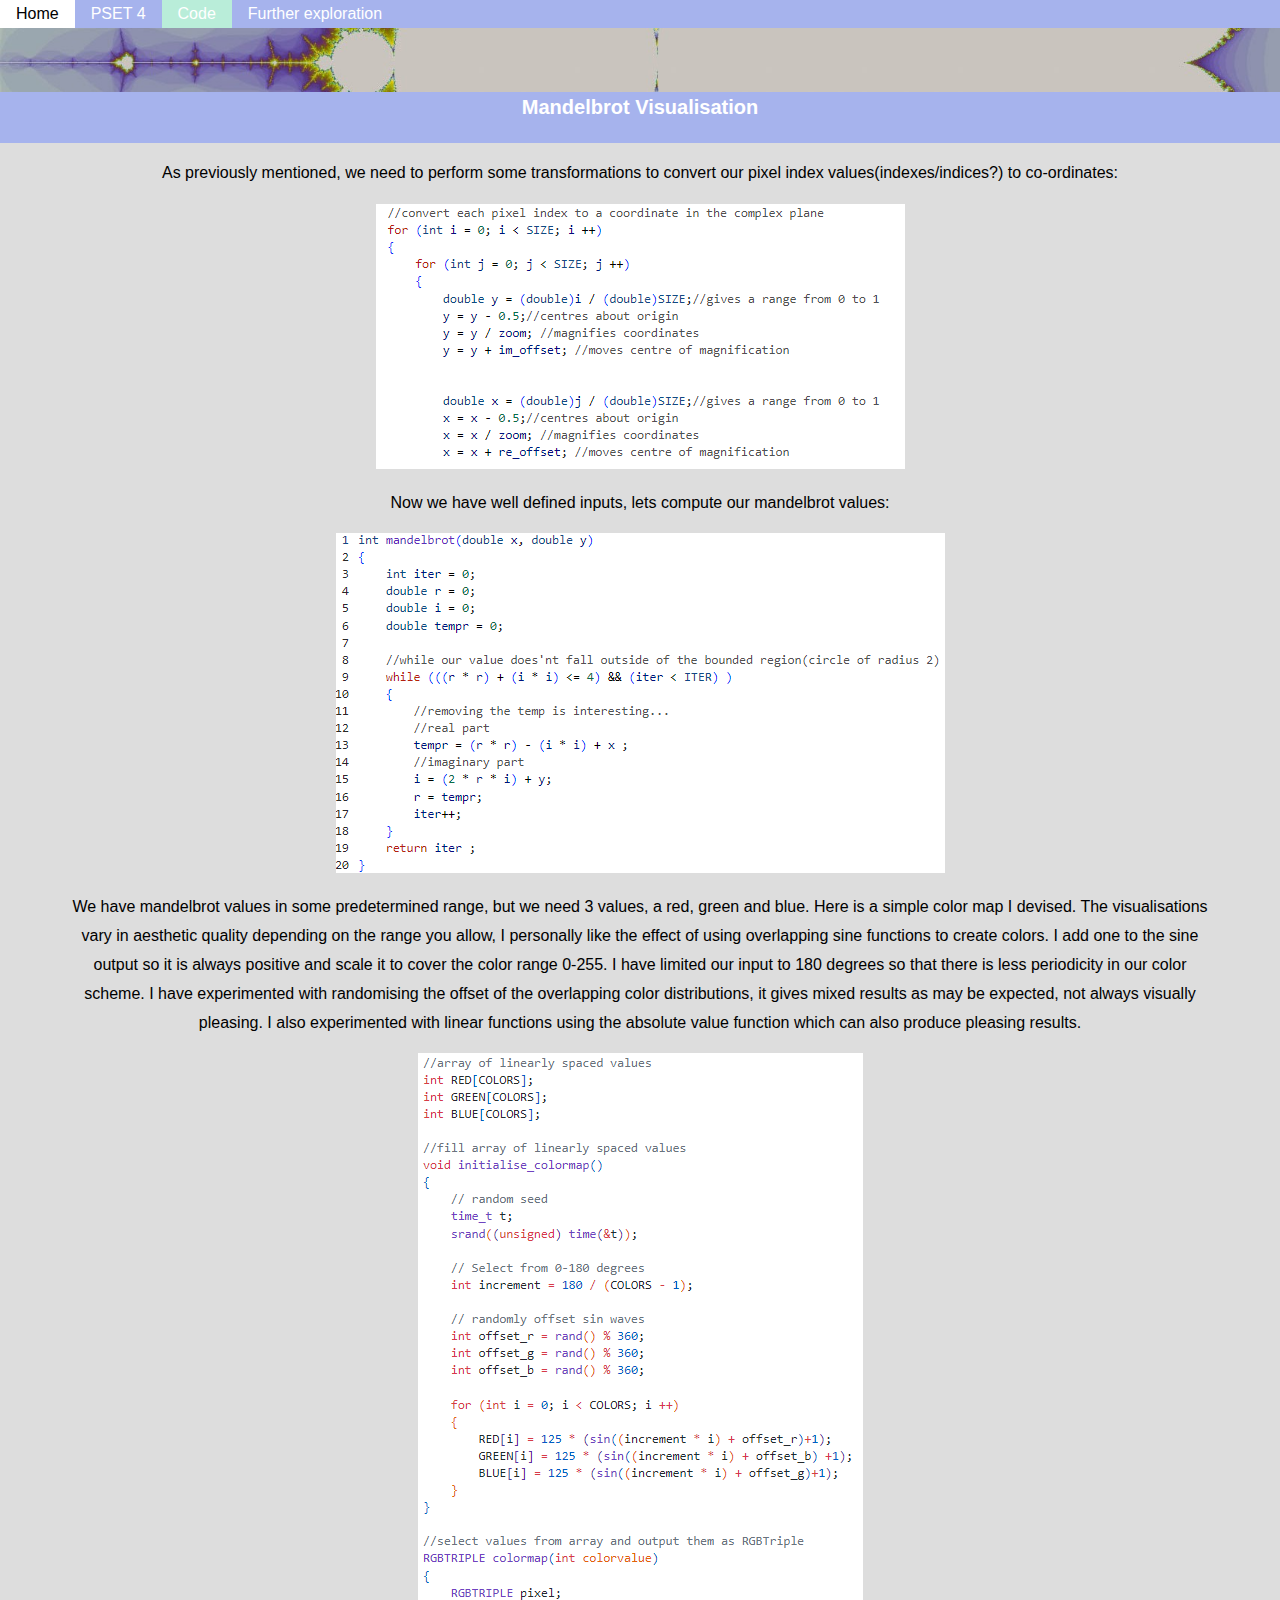
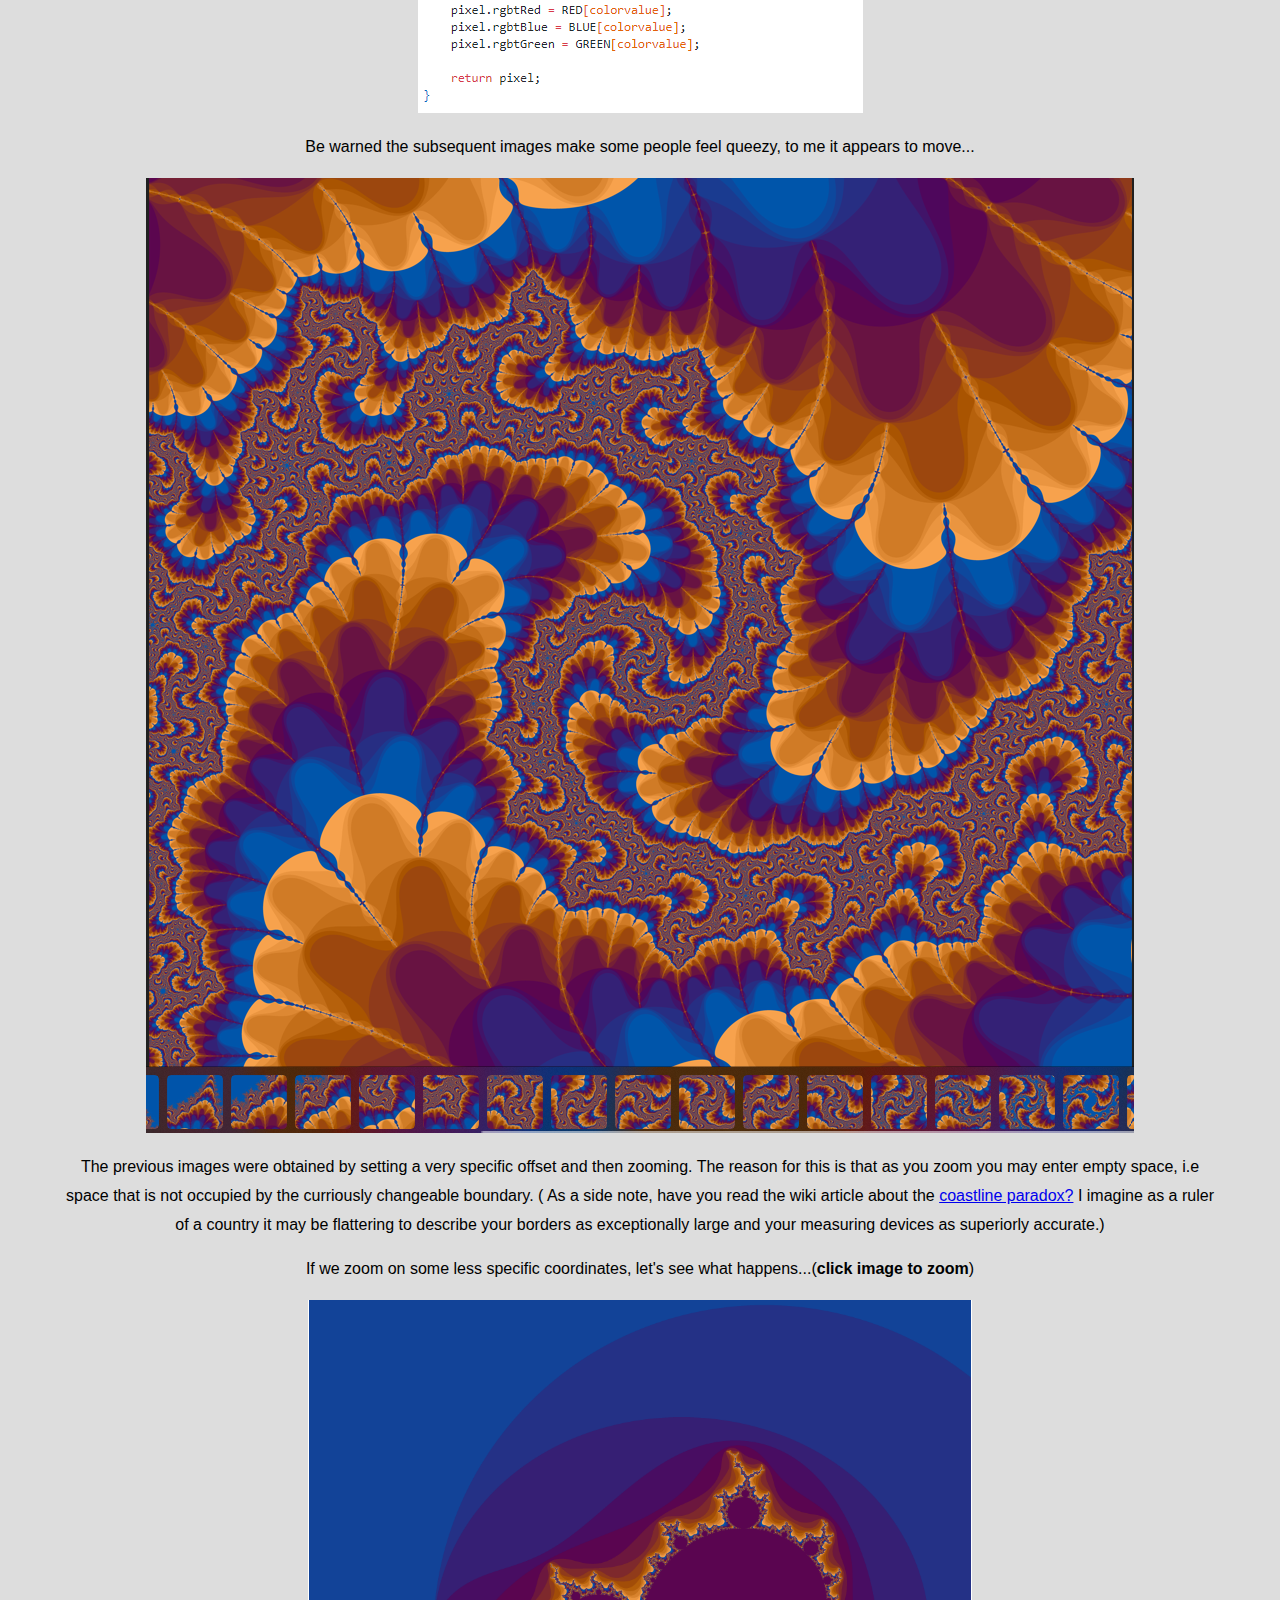
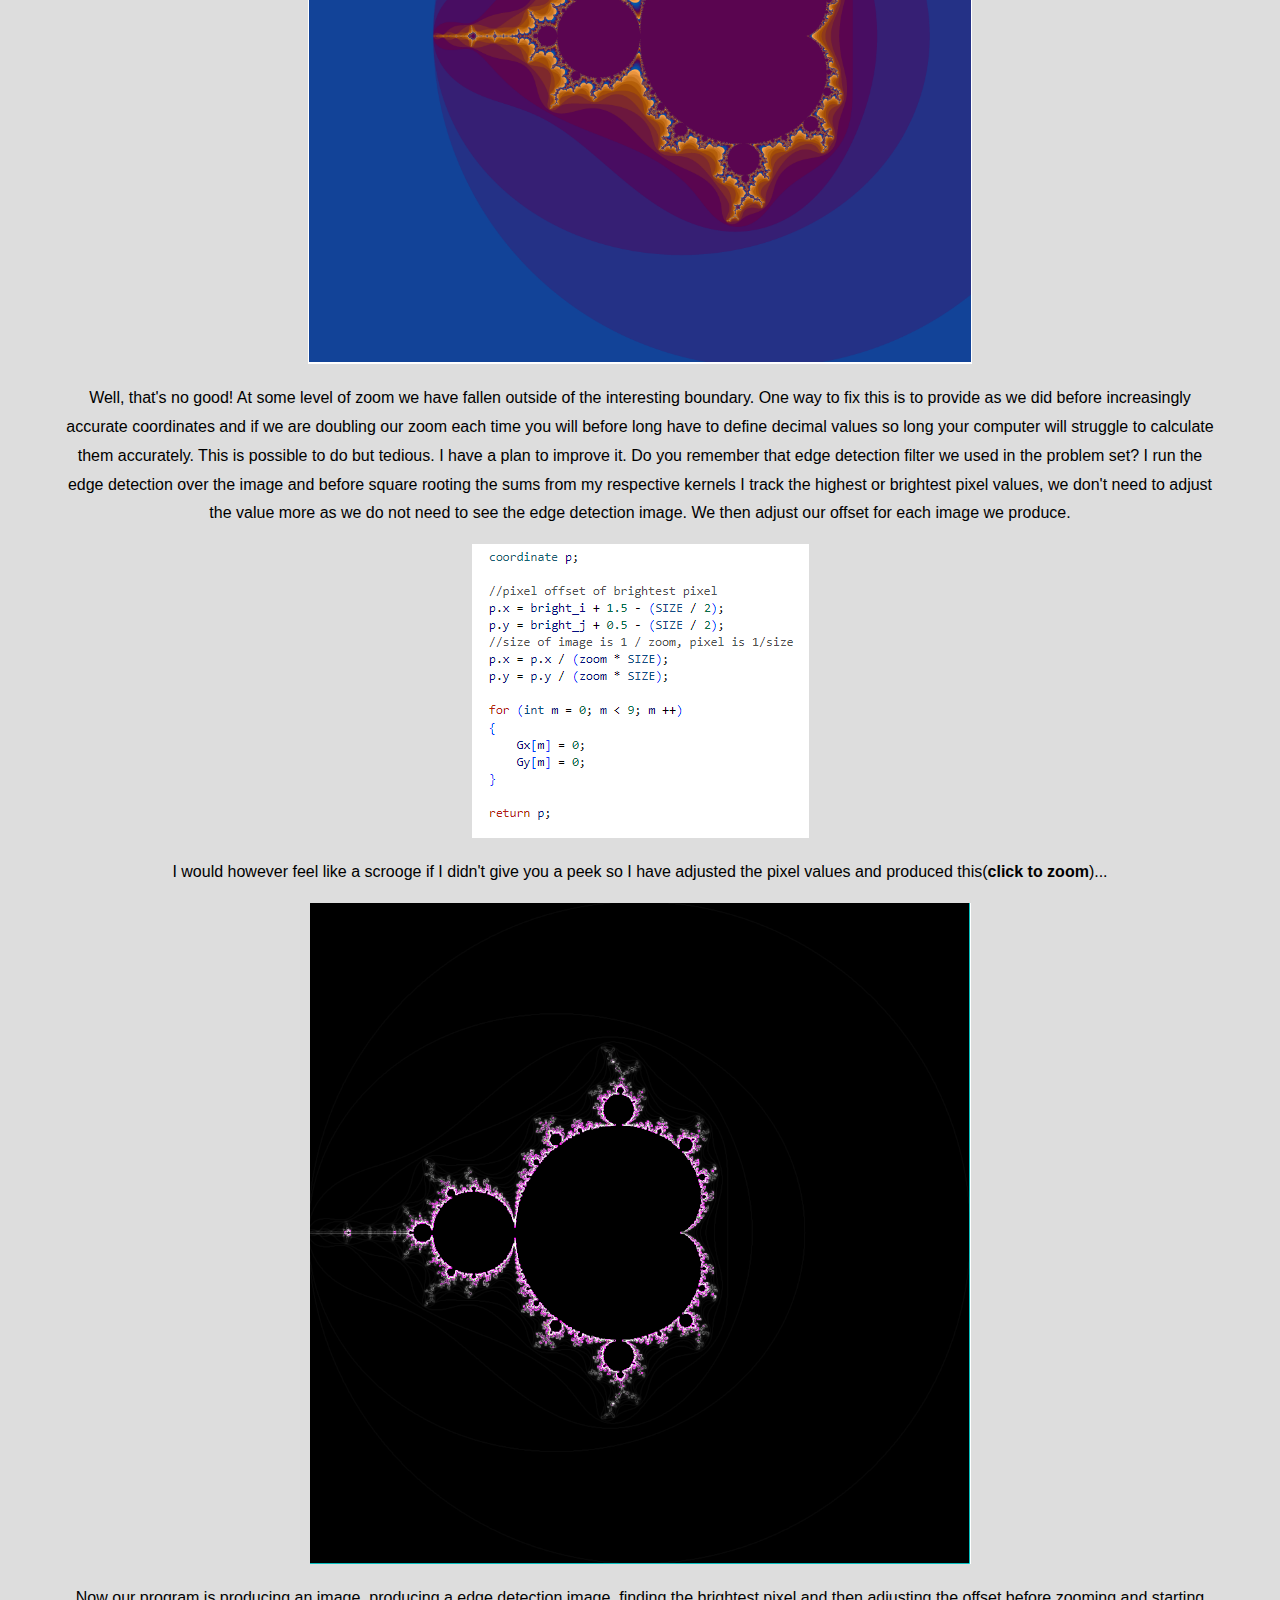
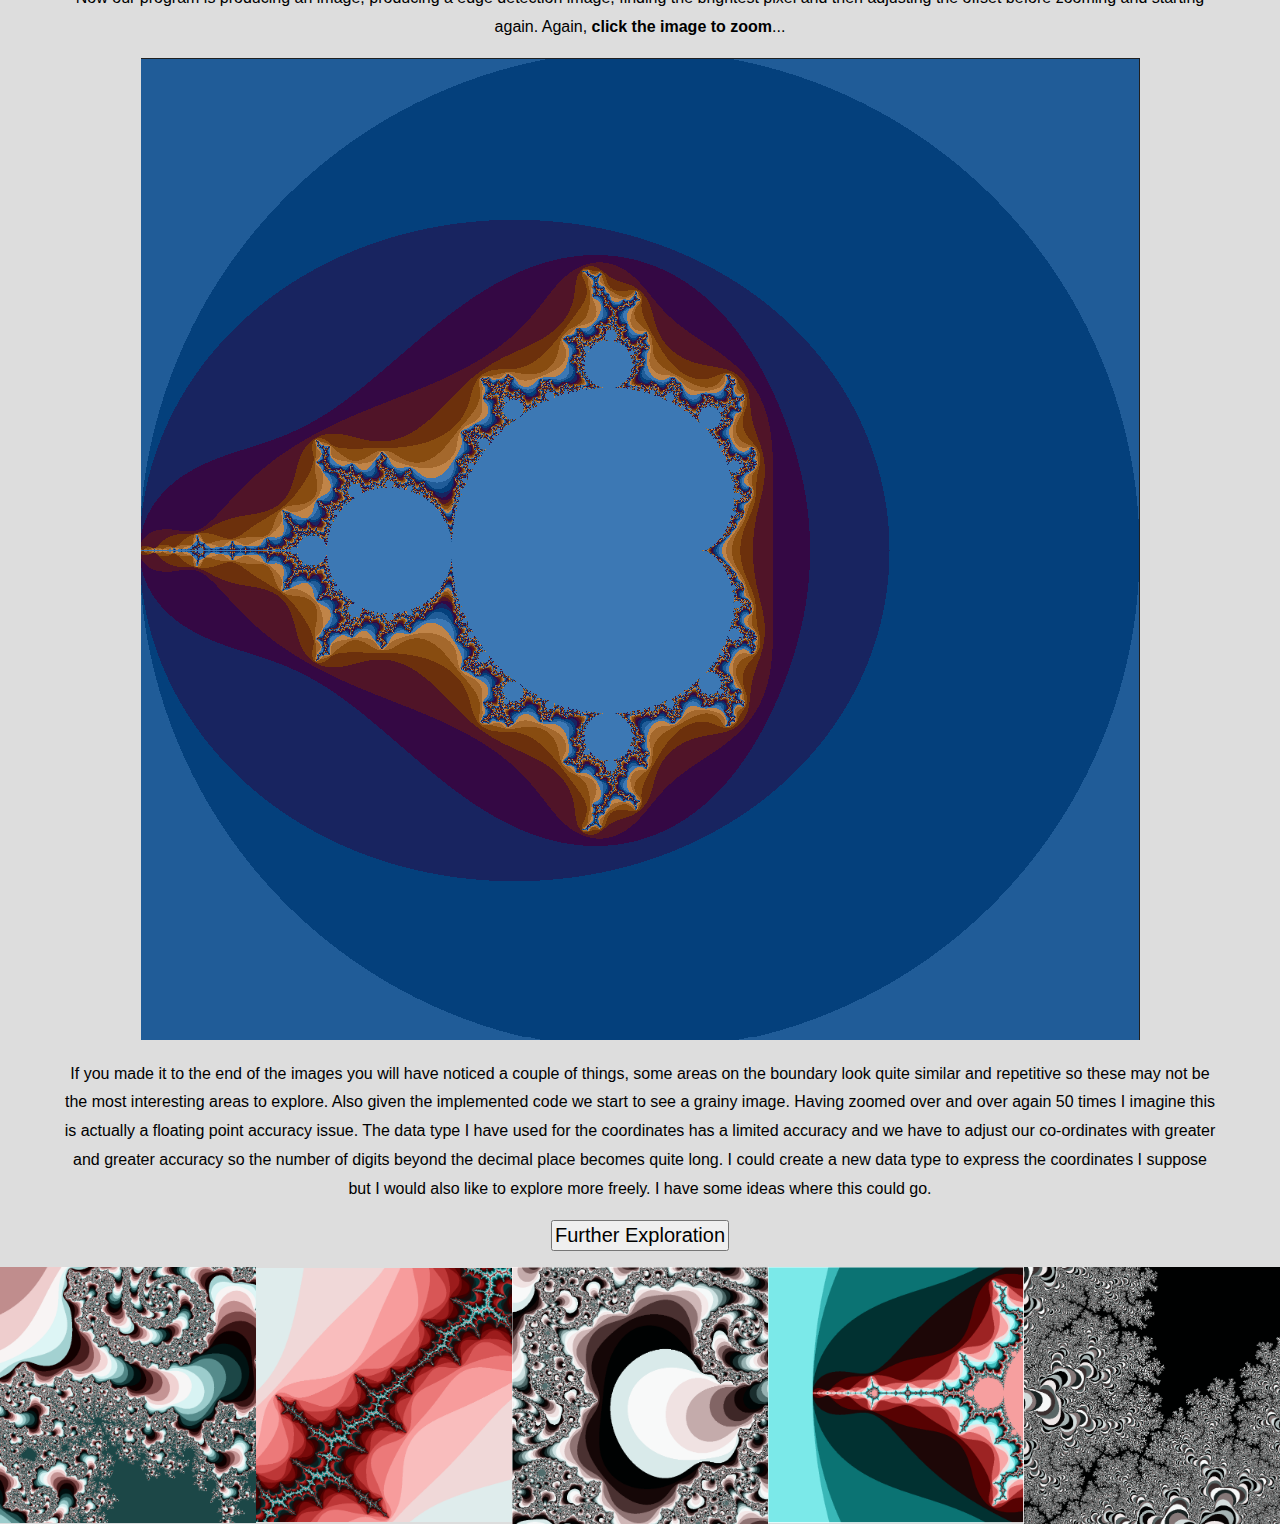
<file: Projects/mandelbrot/code.html>
<!DOCTYPE html>
<html>

<head>
  <link href="https://cdn.jsdelivr.net/npm/bootstrap@5.0.2/dist/css/bootstrap.min.css" rel="stylesheet"
    integrity="sha384-EVSTQN3/azprG1Anm3QDgpJLIm9Nao0Yz1ztcQTwFspd3yD65VohhpuuCOmLASjC" crossorigin="anonymous">
  <script src="https://cdn.jsdelivr.net/npm/bootstrap@5.0.2/dist/js/bootstrap.bundle.min.js"
    integrity="sha384-MrcW6ZMFYlzcLA8Nl+NtUVF0sA7MsXsP1UyJoMp4YLEuNSfAP+JcXn/tWtIaxVXM"
    crossorigin="anonymous"></script>
  <link rel="stylesheet" href="styles.css">
  <meta name="viewport" content="width=device-width, initial-scale=1.0">
  <title>Mandelbrot Visualisation</title>
</head>

<body>

  <ul class="topnav">
    <li><a href="index.html">Home</a></li>
    <li><a href="pset4.html">PSET 4</a></li>
    <li><a class="active" href="code.html">Code</a></li>
    <li><a href="further.html">Further exploration</a></li>
  </ul>


  <banner>
    <img src="misc/banner.jpg" width="100%">
  </banner>



  <div class="header">
    <h1>
      Mandelbrot Visualisation
    </h1>
  </div>

  <p>As previously mentioned, we need to perform some transformations to convert our pixel index
    values(indexes/indices?) to co-ordinates:</p>

  <img src="misc/index_xy.png" class="fs">

  <p>Now we have well defined inputs, lets compute our mandelbrot values:</p>

  <img src="misc/functionM.png" class="fs">

  <p>We have mandelbrot values in some predetermined range, but we need 3 values, a red, green and blue. Here is a
    simple color map I devised. The visualisations vary in aesthetic quality depending on the range
    you allow, I personally like the effect of using overlapping sine functions to create colors. I add one to the sine
    output so it is always positive and scale it to cover the color range 0-255.
    I have limited our input to 180 degrees so that there is less periodicity in our color scheme. I have experimented
    with randomising the offset of the overlapping color distributions,
    it gives mixed results as may be expected, not always visually pleasing. I also experimented with linear functions
    using the absolute value function which can also produce pleasing results. </p>

  <img src="misc/colormapsine.png" class="fs">

  <p>Be warned the subsequent images make some people feel queezy, to me it appears to move...</p>

  <div align="center"><img src="misc/msetvis.png" class="fs"></div>

  <p>The previous images were obtained by setting a very specific offset and then zooming. The reason for this is that
    as you zoom you may enter empty space, i.e space that is not occupied by the curriously changeable boundary. ( As
    a side note, have you read the wiki article about the <a
      href="https://en.wikipedia.org/wiki/Coastline_paradox">coastline paradox?</a> I imagine as a ruler
    of a country it may be flattering to describe your borders as exceptionally large and your measuring devices as
    superiorly accurate.)</p>

  <p>If we zoom on some less specific coordinates, let's see what happens...(<b>click image to zoom</b>)</p>

  <div align="center"><img src="rzoom/m1.png" id="slideshow" onclick="changeImage()" class="fs"></div>

  <p>Well, that's no good! At some level of zoom we have fallen outside of the interesting boundary. One way to fix this
    is to provide as we did before increasingly accurate coordinates and if we are doubling our zoom each
    time you will before long have to define decimal values so long your computer will struggle to calculate them
    accurately. This is possible to do but tedious. I have a plan to improve it. Do you remember that edge detection
    filter we used in the problem set?
    I run the edge detection over the image and before square rooting the sums from my respective kernels I track the
    highest or brightest pixel values, we don't need to adjust the value more as we do not need to see the edge
    detection image. We then adjust our offset for
    each image we produce.</p>

  <div align="center"><img src="misc/reposition.png" class="fs"></div>

  <p>I would
    however feel like a scrooge if I didn't give you a peek so I have adjusted the pixel values and produced
    this(<b>click
      to zoom</b>)...</p>

  <div align="center"><img src="edges/e1.png" id="slideshow2" onclick="changeImage2()" class="fs"></div>

  <p>Now our program is producing an image, producing a edge detection image, finding the brightest pixel and then
    adjusting the offset before
    zooming and starting again. Again, <b>click the image to zoom</b>...
  </p>
  <div align="center"><img src="output/o1.png" id="slideshow3" onclick="changeImage3()" class="fs"></div>

  <p>If you made it to the end of the images you will have noticed a couple of things, some areas on the boundary look
    quite similar and repetitive
    so these may not be the most interesting areas to explore. Also given the implemented code we start to see a grainy
    image. Having zoomed over and over again 50 times I imagine this is actually
    a floating point accuracy issue. The data type I have used for the coordinates has a limited accuracy and we have to
    adjust our co-ordinates with greater and greater accuracy so the number of digits
    beyond the decimal place becomes quite long. I could create a new data type to express the coordinates I suppose but
    I would also like to explore more freely. I have some ideas where this could go.
  </p>

  <a href="further.html"><button type="button" class="btn btn-dark">Further Exploration</button></a>

  <p></p>






  <div class="flex-container">
    <img class="tb" src="colormap/cm3.png">
    <img class="tb" src="colormap/cm1.png">
    <img class="tb" src="colormap/cm7.png">
    <img class="tb" src="colormap/cm6.png">
    <img class="tb" src="colormap/cm8.png">
  </div>

</body>

<script>
  i = 1;

  function changeImage() {
    i++;
    document.getElementById("slideshow").src = images[i % 15]
  }

  var images = ["rzoom/m1.png", "rzoom/m2.png", "rzoom/m3.png", "rzoom/m4.png", "rzoom/m5.png", "rzoom/m6.png", "rzoom/m7.png", "rzoom/m8.png", "rzoom/m9.png", "rzoom/m10.png",
    "rzoom/m11.png", "rzoom/m12.png", "rzoom/m13.png", "rzoom/m14.png", "rzoom/m15.png"];

  j = 1;

  function changeImage2() {
    j++;
    document.getElementById("slideshow2").src = images2[j % 15]
  }

  var images2 = ["edges/e1.png", "edges/e2.png", "edges/e3.png", "edges/e4.png", "edges/e5.png", "edges/e6.png", "edges/e7.png", "edges/e8.png", "edges/e9.png", "edges/e10.png",
    "edges/e11.png", "edges/e12.png", "edges/e13.png", "edges/e14.png", "edges/e15.png"];

  k = 1;

  function changeImage3() {
    k++;
    document.getElementById("slideshow3").src = images3[k % 50]
  }

  var images3 = ["output/o1.png", "output/o2.png", "output/o3.png", "output/o4.png", "output/o5.png", "output/o6.png", "output/o7.png", "output/o8.png", "output/o9.png", "output/o10.png", "output/o11.png", "output/o12.png", "output/o13.png", "output/o14.png", "output/o15.png",
    "output/o16.png", "output/o17.png", "output/o18.png", "output/o19.png", "output/o20.png", "output/o21.png", "output/o22.png", "output/o23.png", "output/o24.png", "output/o25.png", "output/o26.png", "output/o27.png", "output/o28.png", "output/o29.png", "output/o30.png",
    "output/o31.png", "output/o32.png", "output/o33.png", "output/o34.png", "output/o35.png", "output/o36.png", "output/o37.png", "output/o38.png", "output/o39.png", "output/o40.png", "output/o41.png", "output/o42.png", "output/o43.png", "output/o44.png", "output/o45.png",
    "output/o46.png", "output/o47.png", "output/o48.png", "output/o49.png", "output/o50.png"];

</script>

</html>
</file>
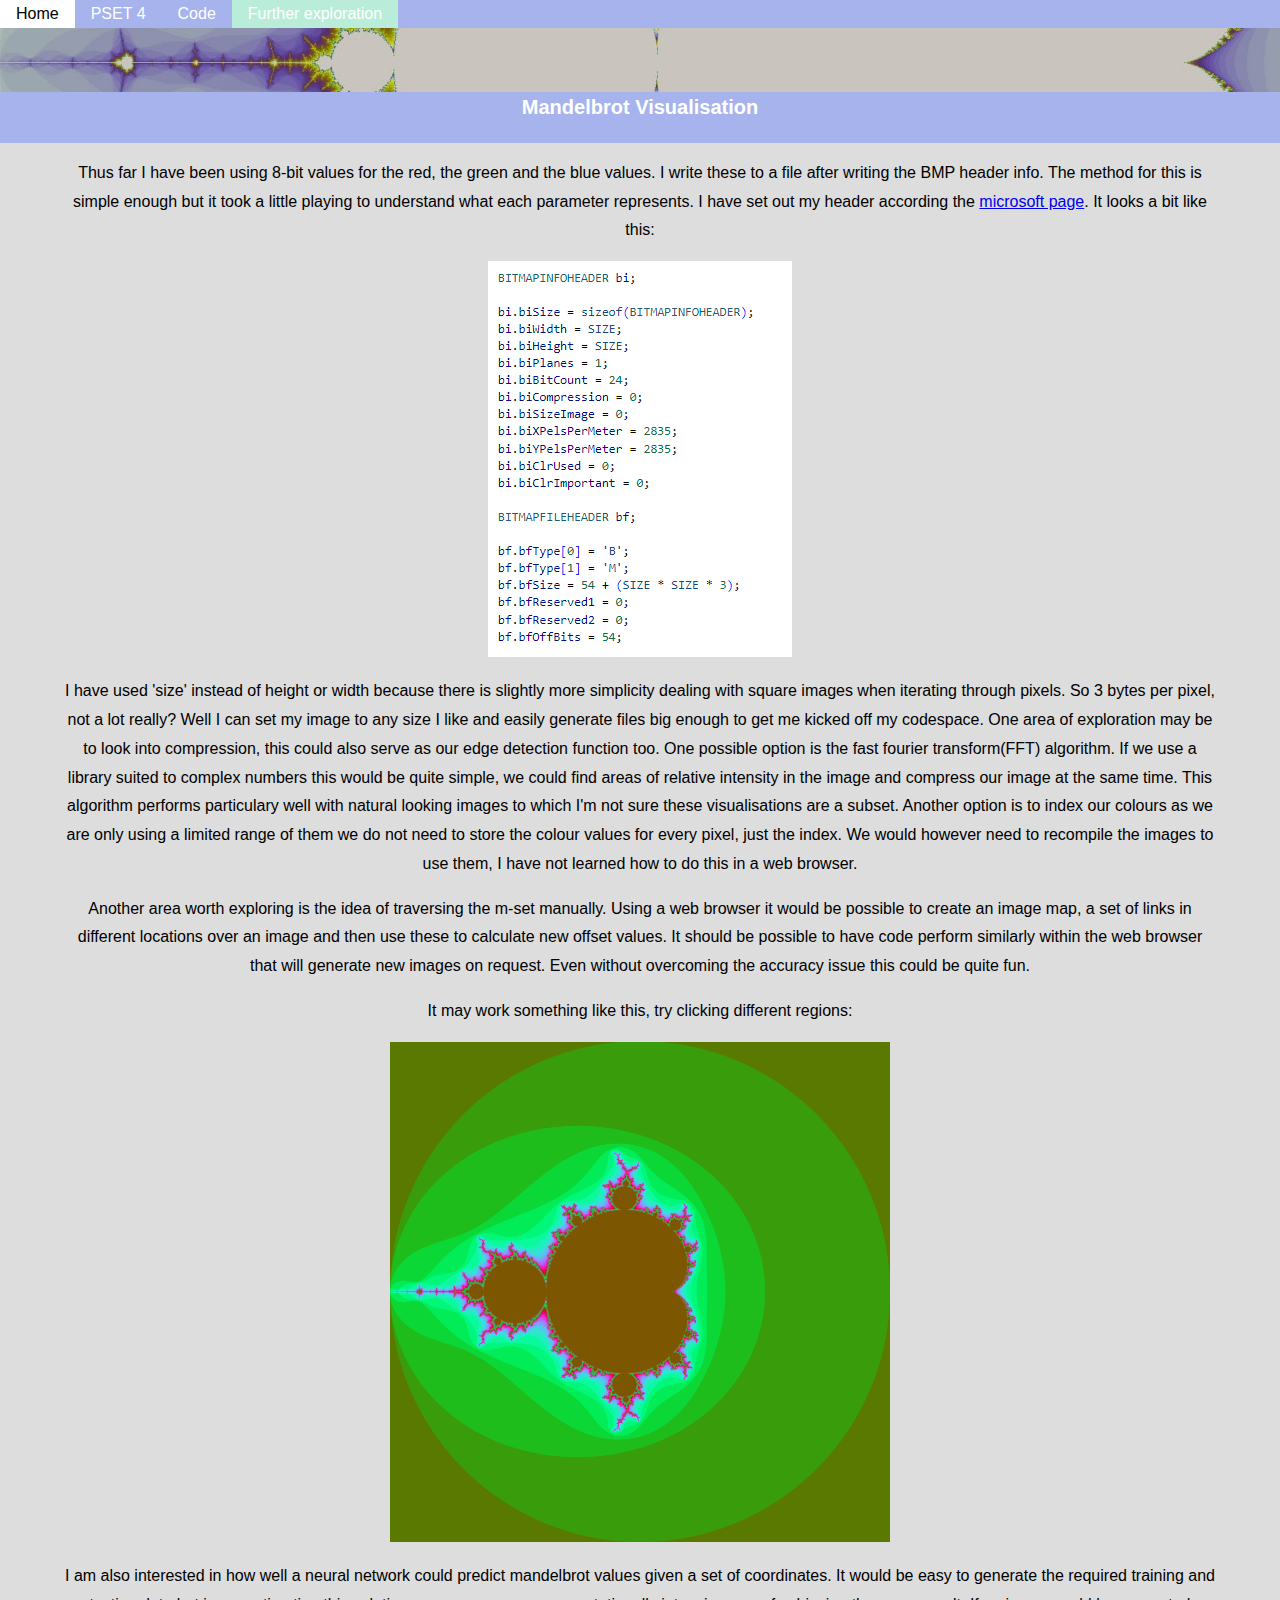
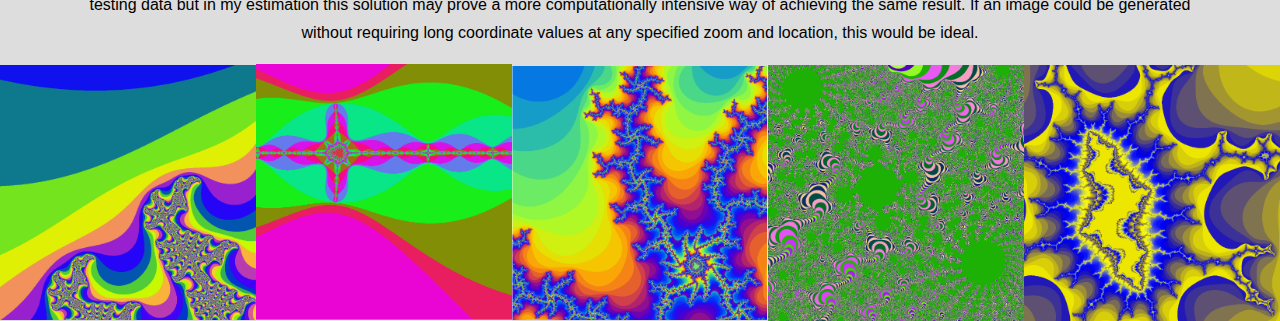
<file: Projects/mandelbrot/further.html>
<!DOCTYPE html>
<html>
    <head>
        <link href="https://cdn.jsdelivr.net/npm/bootstrap@5.0.2/dist/css/bootstrap.min.css" rel="stylesheet" integrity="sha384-EVSTQN3/azprG1Anm3QDgpJLIm9Nao0Yz1ztcQTwFspd3yD65VohhpuuCOmLASjC" crossorigin="anonymous">
        <script src="https://cdn.jsdelivr.net/npm/bootstrap@5.0.2/dist/js/bootstrap.bundle.min.js" integrity="sha384-MrcW6ZMFYlzcLA8Nl+NtUVF0sA7MsXsP1UyJoMp4YLEuNSfAP+JcXn/tWtIaxVXM" crossorigin="anonymous"></script>
        <link rel="stylesheet" href="styles.css">
        <meta name="viewport" content="width=device-width, initial-scale=1.0">
        <title>Mandelbrot Visualisation</title>
    </head>
    <body>

            <ul class="topnav">
                <li><a href="index.html">Home</a></li>
                <li><a href="pset4.html">PSET 4</a></li>
                <li><a href="code.html">Code</a></li>
                <li><a class ="active" href="further.html">Further exploration</a></li>
            </ul>


            <banner>
                <img src="misc/banner.jpg" width="100%">
            </banner>



            <div class="header">
                <h1>
                    Mandelbrot Visualisation
                </h1>
            </div>

            <p>Thus far I have been using 8-bit values for the red, the green and the blue values. I write these to a file after writing the BMP header info. The method for this is simple enough
                but it took a little playing to understand what each parameter represents. I have set out my header according the <a href="http://msdn.microsoft.com/en-us/library/cc230309.aspx">microsoft page</a>.
                It looks a bit like this:
              </p>
              <div><img src="misc/headerInfo.png" class="img-fluid" alt="..."></div>
              <p>I have used 'size' instead of height or width because there is slightly more simplicity dealing with square images when iterating through pixels. So 3 bytes per pixel, not a lot really? Well I can
                set my image to any size I like and easily generate files big enough to get me kicked off my codespace. One area of exploration may be to look into compression, this could also serve as our edge detection function too.
                One possible option is the fast fourier transform(FFT) algorithm. If we use a library suited to complex numbers this would be quite simple, we could find areas of relative intensity in the image and compress our image at the same time.
                This algorithm performs particulary well with natural looking images to which I'm not sure these visualisations are a subset. Another option is to index our colours as we are only using a limited range of them we do not
                need to store the colour values for every pixel, just the index. We would however need to recompile the images to use them, I have not learned how to do this in a web browser.

               <p> Another area worth exploring is the idea of traversing the m-set manually. Using a web browser it would be possible to create an image map, a set of links in different locations over an image and then use these
                to calculate new offset values. It should be possible to have code perform similarly within the web browser that will generate new images on request. Even without overcoming the accuracy issue this could be quite fun.
                    </p>
                    <p>It may work something like this, try clicking different regions:
                    </p>
                    <img id="big" src="navi/big.png" usemap="#workmap" width="500" height="500">

                    <map name="workmap">
                        <area shape="rect" coords="0, 0, 250, 250" onclick="myFunction(1)">
                        <area shape="rect" coords="250, 0, 500, 250" onclick="myFunction(2)">
                        <area shape="rect" coords="250, 250, 0, 500" onclick="myFunction(3)">
                        <area shape="rect" coords="250, 250, 500, 500" onclick="myFunction(4)">
                    </map>

               <p> I am also interested in how well a neural network could predict mandelbrot values given a set of coordinates. It would be easy to generate the required training and testing data but in my estimation this
                solution may prove a more computationally intensive way of achieving the same result. If an image could be generated without requiring long coordinate values at any specified zoom and location, this would be ideal.
              </p>



            <div class="flex-container" >
                <img class="tb" src="colormap/cm16.png">
                <img class="tb" src="colormap/cm15.png">
                <img class="tb" src="colormap/cm14.png">
                <img class="tb" src="colormap/cm10.png">
                <img class="tb" src="colormap/cm19.png">
            </div>

            <script>
                index=0;
                list = ["navi/bigtl.png", "navi/bigtr.bmp", "navi/bigbl.bmp", "navi/bigbr.bmp",
                        "navi/tltl.png", "navi/tltr.png", "navi/tlbl.png", "navi/tlbr.png",
                        "navi/trtl.bmp", "navi/trtr.bmp", "navi/trbl.bmp", "navi/trbr.bmp",
                        "navi/bltl.png", "navi/bltr.png", "navi/blbl.png", "navi/blbr.png",
                        "navi/brtl.png", "navi/brtr.png", "navi/brbl.png", "navi/brbr.png",];
                function myFunction(a) {
                    if (index==0){
                    document.getElementById("big").src=list[a - 1];
                    index = a;}
                    else if(index<5){
                    n= (index * 4)+ a;
                    document.getElementById("big").src=list[n - 1];
                    index=5;
                    }
                    else
                    {index=0;
                    document.getElementById("big").src="navi/big.png";}
                }
            </script>

    </body>

</html>
</file>
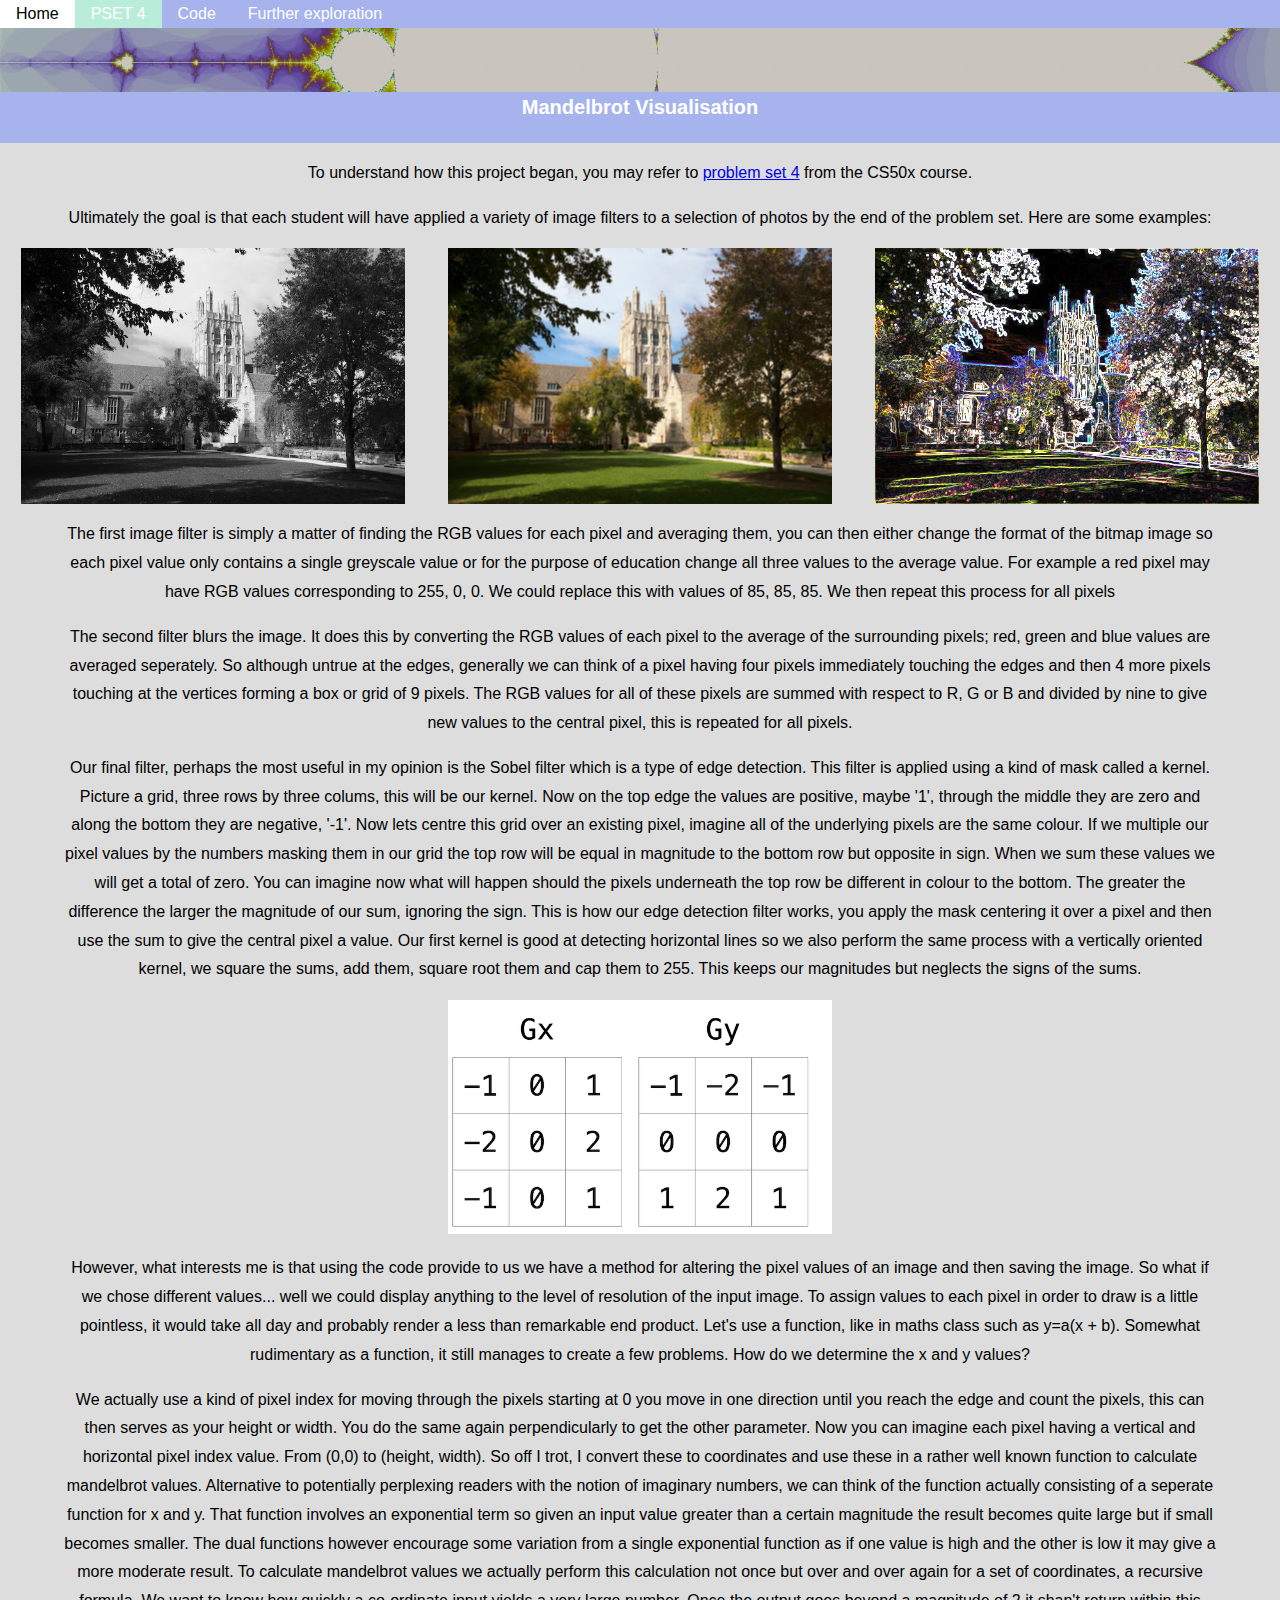
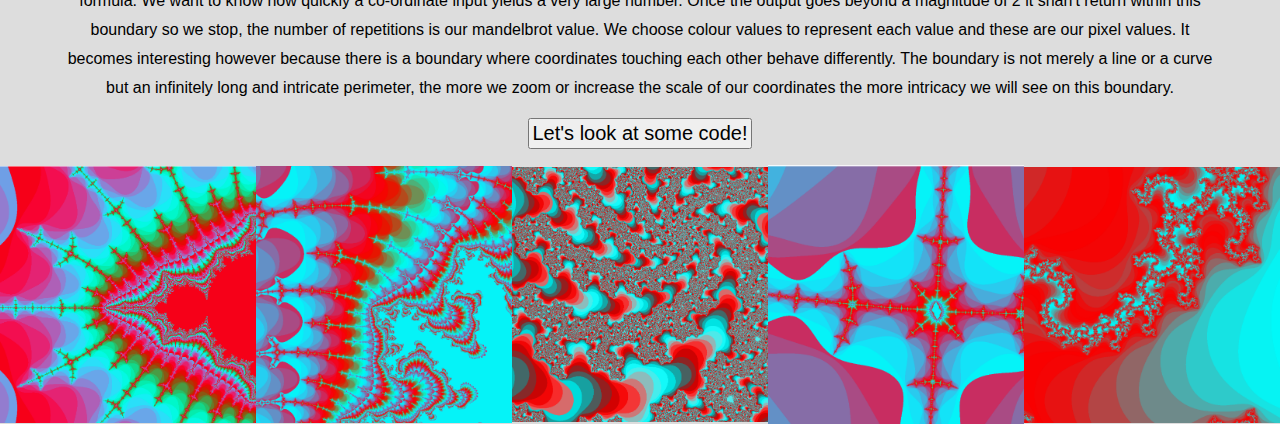
<file: Projects/mandelbrot/pset4.html>
<!DOCTYPE html>
<html>
    <head>
        <link href="https://cdn.jsdelivr.net/npm/bootstrap@5.0.2/dist/css/bootstrap.min.css" rel="stylesheet" integrity="sha384-EVSTQN3/azprG1Anm3QDgpJLIm9Nao0Yz1ztcQTwFspd3yD65VohhpuuCOmLASjC" crossorigin="anonymous">
        <script src="https://cdn.jsdelivr.net/npm/bootstrap@5.0.2/dist/js/bootstrap.bundle.min.js" integrity="sha384-MrcW6ZMFYlzcLA8Nl+NtUVF0sA7MsXsP1UyJoMp4YLEuNSfAP+JcXn/tWtIaxVXM" crossorigin="anonymous"></script>
        <link rel="stylesheet" href="styles.css">
        <meta name="viewport" content="width=device-width, initial-scale=1.0">
        <title>Mandelbrot Visualisation</title>
    </head>
    <body>

            <ul class="topnav">
                <li><a href="index.html">Home</a></li>
                <li><a class ="active" href="pset4.html">PSET 4</a></li>
                <li><a href="code.html">Code</a></li>
                <li><a href="further.html">Further exploration</a></li>
            </ul>


            <banner>
                <img src="misc/banner.jpg" width="100%">
            </banner>



            <div class="header">
                <h1>
                    Mandelbrot Visualisation
                </h1>
            </div>

            <p> To understand how this project began, you may refer to <a href='https://cs50.harvard.edu/x/2022/psets/4/filter/more/'>problem set 4</a> from the CS50x course.</p>
            <p> Ultimately the goal is that each student will have applied a variety of image filters to a selection of photos by the end of the problem set. Here are some examples:</p>

                <div class="flex-container" >
                    <img class="fi" src="misc/filter3.bmp" >
                    <img class="fi" src="misc/filter2.bmp" >
                    <img class="fi" src="misc/filter1.bmp" >
                </div>

                <article>
                    <p>The first image filter is simply a matter of finding the RGB values for each pixel and averaging them, you can then either change the format of the bitmap image so each pixel value only contains a single greyscale
                value or for the purpose of education change all three values to the average value. For example a red pixel may have RGB values corresponding to 255, 0, 0. We could replace this with values of 85, 85, 85.
                We then repeat this process for all pixels</p>
            <p>The second filter blurs the image. It does this by converting the RGB values of each pixel to the average of the surrounding pixels; red, green and blue values are averaged seperately.
                So although untrue at the edges, generally we can think of a pixel having four pixels immediately touching the edges and then 4 more pixels touching at the vertices forming a box or grid of 9 pixels. The RGB values
                for all of these pixels are summed with respect to R, G or B and divided by nine to give new values to the central pixel, this is repeated for all pixels.
            </p>
            <p>Our final filter, perhaps the most useful in my opinion is the Sobel filter which is a type of edge detection. This filter is applied using a kind of mask called a kernel. Picture a grid,
                three rows by three colums, this will be our kernel. Now on the top edge the values are positive, maybe '1', through the middle they are zero and along the bottom they are negative, '-1'.
                Now lets centre this grid over an existing pixel,
                imagine all of the underlying pixels are the same colour. If we multiple our pixel values by the numbers masking them in our grid the top row will be equal in magnitude to the bottom row
                but opposite in sign. When we sum these values we will get a total of zero. You can imagine now what will happen should the pixels underneath the top row be different in colour to the bottom. The greater the difference
                the larger the magnitude of our sum, ignoring the sign. This is how our edge detection filter works, you apply the mask centering it over a pixel and then use the sum to give the central pixel a value. Our first
                kernel is good at detecting horizontal lines so we also perform the same process with a vertically oriented kernel, we square the sums, add them, square root them and cap them to 255. This keeps our magnitudes but
                neglects the signs of the sums.
            </p>
            <img src="misc/kernels.png" class="fi">

            <p>However, what interests me is that using the code provide to us we have a method for altering the pixel values of an image and then saving the image. So what if we chose different values... well we could display anything
                to the level of resolution of the input image. To assign values to each pixel in order to draw is a little pointless, it would take all day and probably render a less than remarkable end product. Let's use a function, like in maths class such as y=a(x + b).
                Somewhat rudimentary as a function, it still manages to create a few problems. How do we determine the x and y values?
            </p>
            <p>We actually use a kind of pixel index for moving through the pixels starting at 0 you move in one direction until you reach the edge and count the pixels, this can then serves as your height or width. You do the same again
                perpendicularly to get the other parameter. Now you can imagine each pixel having a vertical and horizontal pixel index value. From (0,0) to (height, width). So off I trot, I convert these to coordinates and
                use these in a rather well known function to calculate mandelbrot values. Alternative to potentially perplexing readers with the notion of imaginary numbers, we can think of the function actually consisting of a seperate function for
                x and y. That function involves an exponential term so given an input value greater than a certain magnitude the result becomes quite large but if small becomes smaller. The dual functions however encourage some variation
                from a single exponential function as if one value is high and the other is low it may give a more moderate result.

                To calculate mandelbrot values we actually perform this calculation not once but over and over again for a set of coordinates, a recursive formula. We want to know how quickly a co-ordinate input yields a very large number. Once the
                output goes beyond a magnitude of 2 it shan't return within this boundary so we stop, the number of repetitions is our mandelbrot value. We choose colour values to represent each value and these are our pixel values.
                It becomes interesting however because there is a boundary where coordinates touching each other behave differently. The boundary is not merely a line or a curve but an infinitely long and intricate perimeter, the more
                we zoom or increase the scale of our coordinates the more intricacy we will see on this boundary.
            </p>
          </article>
          <p></p>
          <a href="code.html"><button type="button" class="btn btn-dark">Let's look at some code!</button></a>
            <p></p>




            <div class="flex-container" >
                <img class="tb" src="colormap/cm17.png">
                <img class="tb" src="colormap/cm21.png">
                <img class="tb" src="colormap/cm5.png">
                <img class="tb" src="colormap/cm20.png">
                <img class="tb" src="colormap/cm2.png">
            </div>

    </body>
</html>
</file>
<file: Projects/mandelbrot/styles.css>
* {
    box-sizing: border-box;
  }

.header
{
    padding: 10px;
    text-align: center;
    background:#a6b3ed;
    color: white;
}

banner
{
    width: 100%;
    float:left;
}

h1
{
    font-size: 20px;

}

.topnav
{
  position: sticky;
  top: 0;
  list-style-type: none;
  margin: 0;
  padding: 0;
  overflow: hidden;
  background-color: #a6b3ed;
}

.topnav li {float: left;}

.topnav li a {
  display: block;
  color: white;
  text-align: center;
  padding: 5px 16px;
  text-decoration: none;
}

.topnav li a:hover{
  background-color: white;
  color: black;
}

.active{
  background-color: #b9edd9;
  color:black;
}

.flex-container
{
    display: flex;
    flex-direction: row;
    justify-content: space-around;
    align-items: center;
}


body
{
    font-family: Tahoma, Verdana, sans-serif, fantasy;
    text-align: center;
    background: #ddd;
    margin:0;
}

.tb{
    height: 20%;
    width: 20%;
}

p{
  line-height: 1.8;
  max-width:90%;
  text-align: center;
  margin-left:5%;
}

.fi{
  max-width:30%
}

button{
  padding:2px;
  font-size:20px;
}

.fs{
  max-width:100%;
}

.test{
  width:500px;
}
</file>
<file: styles.css>
/* Reset some default styles */
body,
h1,
h2,
p {
    margin: 0 0 16px 0;
    font-size: 16px;
}



h1 {
    font-size: 40px;
}

section h1 {
    padding: 30px;
}

body {
    font-family: Arial, sans-serif;
    line-height: 1.6;
    background-color: #dddce1;
}

.container {
    max-width: 960px;
    margin: 0 auto;
    padding: 0 20px;
}

header {
    position: fixed;
    top: 0;
    left: 0;
    width: 100%;
    background-color: #333;
    padding: 10px;
    z-index: 100;
    display: flex;
    justify-content: flex-start;
    padding-left: 10%;
    color: #ffffff;
    margin-bottom: 0;
}

header h1 {
    background-color: #333;
    color: #ffffff;
}

nav {
    display: flex;
    justify-content: flex-start;
    padding-left: 10%;
    flex-wrap: wrap;
}

#skills {
    line-height: 2.5;
}

#skills li {
    margin-right: 10px;
    list-style: circle;
    text-align: left;
    text-indent: 30px;
    list-style-position: outside;
}

#skills ul {
    margin-top: 0;
}

nav ul {
    flex-grow: 1;
    padding: 0;
    display: flex;
    justify-content: flex-start;
    flex-wrap: wrap;
}

nav ul li {
    display: inline;
    margin-right: 20px;
    font-size: 16px;
}

nav ul li a {
    display: inline-block;
    position: relative;
    color: #989898;
    text-decoration: none;
    transition: all 0.3s ease-in-out;
}

nav ul li a::after {
    content: '';
    position: absolute;
    bottom: 0;
    left: 0;
    height: 2px;
    width: 0;
    background: #f5f4f4;
    transition: width 0.3s;
}

nav ul li a:hover {
    color: #ffffff;
    text-decoration: none;
}

nav ul li a:hover::after {
    width: 100%;
}

section {
    text-align: center;
    padding-left: 100px;
    padding-right: 100px;
    padding-bottom: 50px;
}

@media only screen and (max-width: 768px),
only screen and (max-device-width: 768px) {
    .about-content {
        flex-direction: column;
        align-items: center;
    }

    .about-text {
        order: 2;
        margin-top: 20px;
    }

    .about-image {
        order: 1;
        margin-bottom: 20px;
        align-self: center;
    }

    section {
        padding-left: 20px;
        padding-right: 20px;
    }
}

#about-header {
    padding-top: 120px;
    padding-bottom: 30px;
}

.about-content {
    display: flex;
    flex-wrap: wrap;
    align-items: flex-start;
}

.about-text {
    flex: 1;
    text-align: left;
}

.about-image {
    flex: 1;
    padding-top: 10px;
    margin-left: 20px;
    max-width: 300px;
}

.about-image img {
    max-width: 100%;
    height: auto;
    display: block;
}

.light {
    background-color: #dddce1;
    color: #333;
}

.light b {
    color: #333;
    text-shadow: none;
}

.dark {
    background-color: #6a6975;
    color: #ebe4e4;
}

blue {
    color: blue;
}

.project {
    background-color: #fff;
    margin: 20px 0;
    box-shadow: 0 5px 5px rgba(0, 0, 0, 0.5);
}

.project-name {
    color: #333;
    font-size: 30px;
    padding: 20px;
    cursor: pointer;
    display: flex;
    justify-content: space-between;
    align-items: center;
}

.project-name:hover {
    background-color: #87857b;
}

.project-name:hover .dropdown-arrow {
    transform: rotate(180deg);
}

.dropdown-arrow {
    transition: transform 0.8s ease;
}

.dropdown-content {
    overflow: hidden;
    display: none;
    transition: max-height 0.3s ease-in-out;
}


#game-list {
    list-style: none;
}

.iframe-wrapper {
    width: 100%;
    height: auto;
    overflow: hidden;
    padding-bottom: 0;
    margin-bottom: 0;
    background-color: #6a6975;
}

#unity-section {
    position: center;
    width: 100%;
    background-color: #6a6975;
}

#unity-iframe {
    position: center;
    width: 100%;
}

#unity {
    padding: 100px;
}

b {
    color: #ffffff;
    font-weight: bolder;
}

.project-description {
    padding: 30px;
    margin-top: 0;
    color: #ffffff;
    background-color: #6a6975;
    line-height: 1.6;
}

footer {
    background-color: #333;
    color: #fff;
    text-align: center;
    padding: 20px 0;
    position: fixed;
    bottom: 0;
    width: 100%;
}

footer p {
    font-size: 14px;
}

a {
    color: #ffd700;
    text-decoration: none;
}

a:hover {
    text-decoration: underline;
}

.video-carousel {
    display: flex;
    overflow-x: scroll;
    scroll-snap-type: x mandatory;
    scroll-behavior: smooth;
}

#game-engine-features {
    text-align: left;
}

.video-frame {
    width: 560px;
    height: 315px;
    scroll-snap-align: start;
    margin-right: 10px;
    overflow: none;
}

.carousel-navigation {
    display: flex;
    justify-content: center;
    margin-top: 10px;
}

.prev-button,
.next-button {
    background-color: #333;
    color: #fff;
    border: none;
    padding: 5px 10px;
    margin: 0 5px;
    cursor: pointer;
}

.prev-button:hover,
.next-button:hover {
    background-color: #555;
}

.image-container {
    width: 100%;
    height: 100%;
    object-fit: cover;
    display: flex;
    justify-content: center;
    align-items: center;
}

.image-container img {
    width: 100%;
    height: 100%;
    object-fit: cover;
}

.carousel {
    display: flex;
    justify-content: center;
    align-items: center;
    overflow: hidden;
    background-color: #6a6975;
}

.carousel-container {
    position: relative;
    width: 600px;
    height: 400px;
    padding: 0;
    margin: 0;
    transition: transform 0.5s ease-in-out;
}

.carousel-image {
    width: 100%;
    height: 90%;
    object-fit: cover;
}

.carousel-nav {
    display: flex;
    justify-content: center;
    margin-top: 0;
    padding-bottom: 30px;
    background-color: #6a6975;
    overflow-x: auto;
    scrollbar-width: thin;
    scrollbar-color: gray;
    white-space: nowrap;
}

.carousel-nav-item {
    margin: 0 5px;
}

.carousel-nav-item img {
    width: 100px;
    height: 80px;
    object-fit: cover;
    cursor: pointer;
    transition: transform 0.3s ease-in-out;
}

.carousel-nav-item img:hover {
    transform: scale(1.2);
}

#contact {
    padding-top: 10px;
}

.contact-card {
    border: #555 1px solid;
    font-family: 'Courier New', Courier, monospace;
    margin: auto;
    width: 300px;
    height: 200px;
    padding: 20px;
    margin-top: 50px;
    margin-bottom: 50px;
    background: linear-gradient(45deg, hsla(0, 100%, 96%, 0.404), #fff0e241, #fefed69d, #e4fbe491, #e5e5fd84, #eadaf784, #fbe6fb73, #f3d3d374);
    background-size: 400% 400%;
    box-shadow: #333 1px 1px 1px;
    transition: box-shadow 0.3s ease;
    z-index: 1;
}

.contact-card p
{
    margin: 0;
}

.contact-card:hover {
    animation: pearlescent-animation 0.6s ease-out;
    box-shadow: #333 5px 5px 10px;
    transition: box-shadow 0.3s ease;
}

.contact-card p.transparent {
    background-color: transparent;
    padding: 10px;
    padding-bottom: 5px;
    text-align: left;
}

.contact-card p.transparent a {
    background-color: transparent;
    color: rgb(68, 29, 243);
    padding: 10px;
}

@keyframes pearlescent-animation {
    0% {
        background-position: 20% 50%;
    }

    50% {
        background-position: 50% 30%;
    }

    100% {
        background-position: 20% 50%;
    }
}

.carousel {
    position: relative;
}

.carousel-container {
    width: 100%;
    height: 600px;
}

.carousel-arrows {
    position: absolute;
    top: 50%;
    transform: translateY(-50%);
    font-size: 24px;
    color: rgba(255, 255, 255, 0.7);
    background-color: rgba(0, 0, 0, 0.5);
    width: 40px;
    height: 40px;
    line-height: 40px;
    text-align: center;
    cursor: pointer;
    transition: background-color 0.3s ease;
}

.left-arrow {
    left: 30px;
}

.right-arrow {
    right: 10px;
}
</file>
